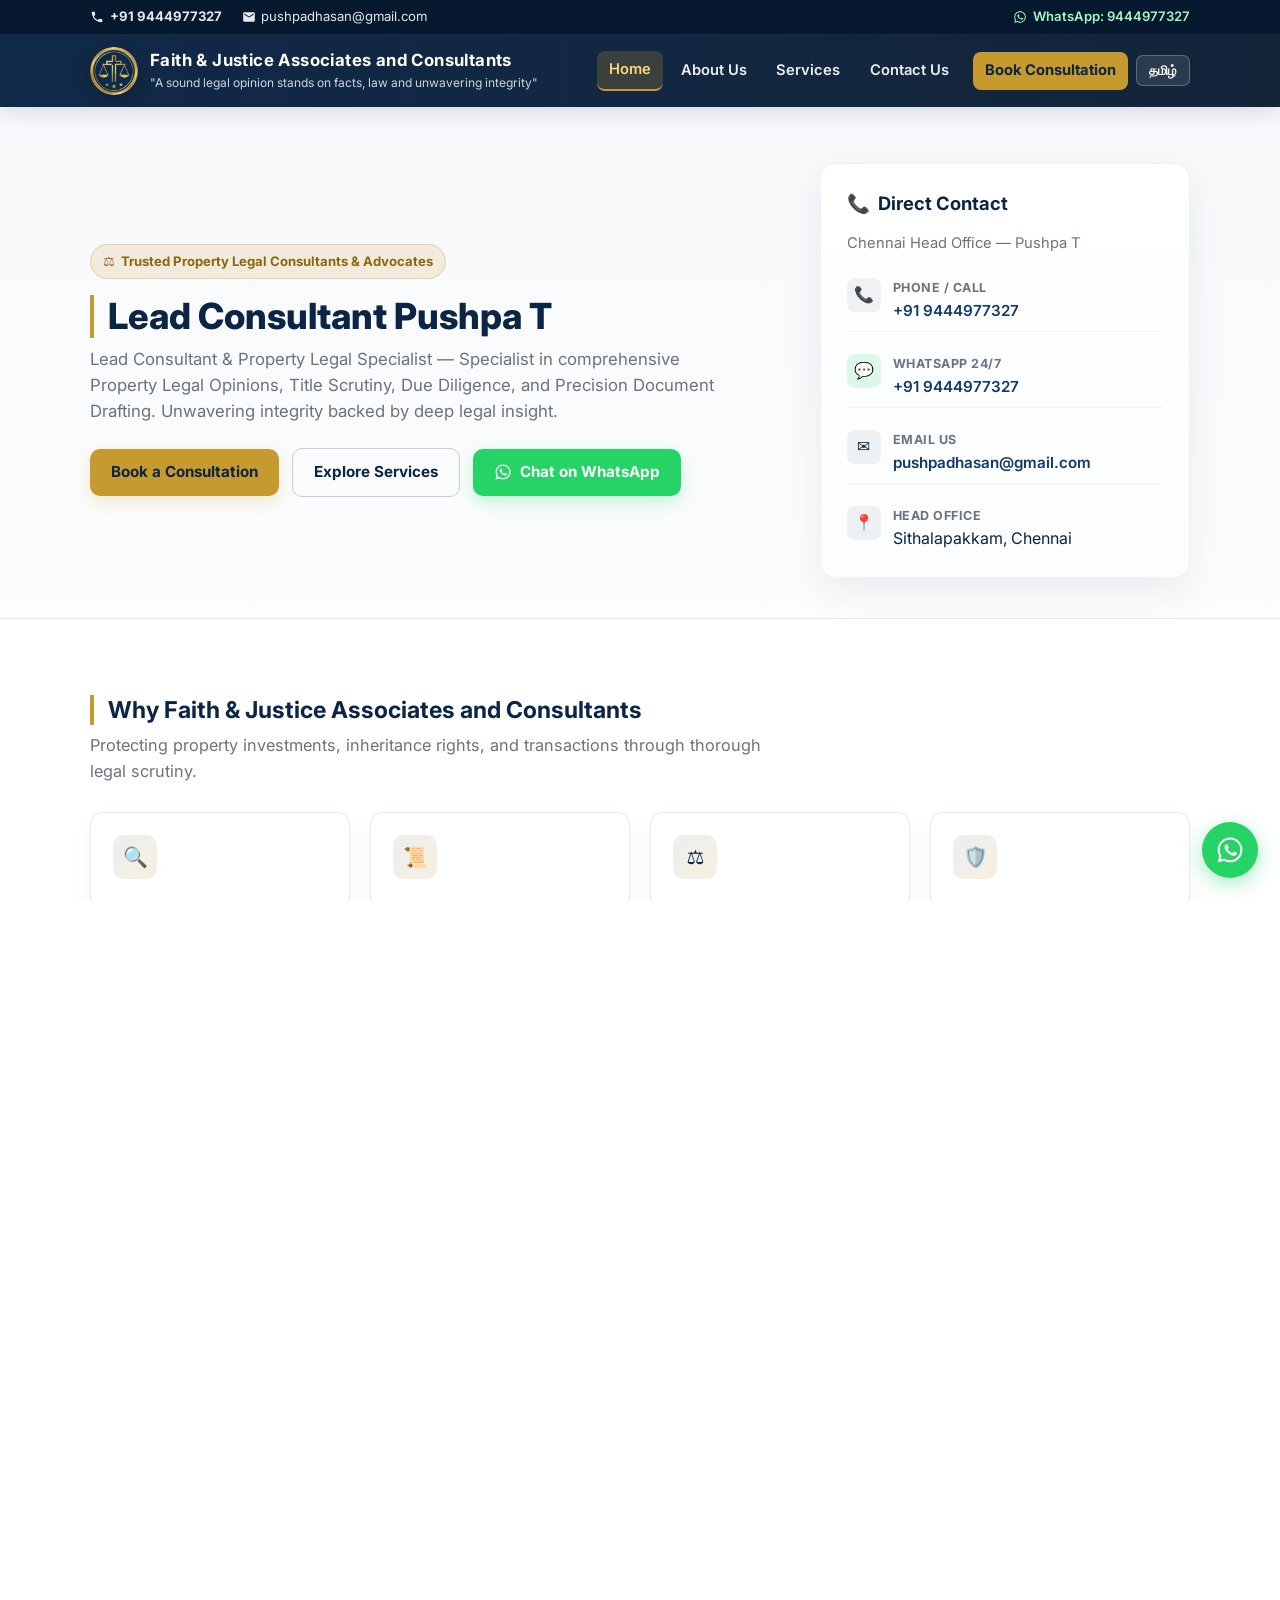
<file: index.html>
<!DOCTYPE html>
<html lang="en">
<head>
  <meta charset="utf-8" />
  <meta name="viewport" content="width=device-width, initial-scale=1, maximum-scale=5" />
  <title>Faith &amp; Justice Associates and Consultants | Property Legal Opinions &amp; Document Drafting</title>
  <meta name="description" content="Faith &amp; Justice Associates and Consultants — Specialized Property Legal Opinions, Title Scrutiny, Due Diligence, and Document Drafting. Lead Consultant: Pushpa T." />
  <meta name="theme-color" content="#0b2545" />
  <!-- Favicon: Round Logo in Browser Tab / Address Bar -->
  <link rel="icon" type="image/png" sizes="32x32" href="favicon-32x32.png" />
  <link rel="icon" type="image/png" sizes="64x64" href="favicon.png" />
  <link rel="apple-touch-icon" sizes="180x180" href="apple-touch-icon.png" />
  <link rel="shortcut icon" href="favicon.ico" />
  <link rel="stylesheet" href="style.css" />
</head>
<body>

  <!-- Top Utility Bar with Contact Info -->
  <aside class="top-bar">
    <div class="container">
      <div class="top-bar-left">
        <a href="tel:+919444977327" aria-label="Call Lead Consultant Pushpa T">
          <svg viewBox="0 0 24 24" width="14" height="14" fill="currentColor"><path d="M6.62 10.79c1.44 2.83 3.76 5.14 6.59 6.59l2.2-2.2c.27-.27.67-.36 1.02-.24 1.12.37 2.33.57 3.57.57.55 0 1 .45 1 1V20c0 .55-.45 1-1 1-9.39 0-17-7.61-17-17 0-.55.45-1 1-1h3.5c.55 0 1 .45 1 1 0 1.25.2 2.45.57 3.57.11.35.03.74-.25 1.02l-2.2 2.2z"/></svg>
          <span><strong>+91 9444977327</strong></span>
        </a>
        <a href="mailto:pushpadhasan@gmail.com" aria-label="Email Pushpa T">
          <svg viewBox="0 0 24 24" width="14" height="14" fill="currentColor"><path d="M20 4H4c-1.1 0-1.99.9-1.99 2L2 18c0 1.1.9 2 2 2h16c1.1 0 2-.9 2-2V6c0-1.1-.9-2-2-2zm0 4l-8 5-8-5V6l8 5 8-5v2z"/></svg>
          <span>pushpadhasan@gmail.com</span>
        </a>
      </div>
      <div class="top-bar-right">
        <a href="https://wa.me/919444977327?text=Hello%20Faith%20%26%20Justice%20Associates%20and%20Consultants%2C%20I%20would%20like%20to%20inquire%20about%20your%20legal%20services." target="_blank" rel="noopener noreferrer" class="whatsapp-top-link" aria-label="WhatsApp quick chat">
          <svg viewBox="0 0 24 24" width="14" height="14" fill="currentColor"><path d="M12.04 2C6.58 2 2.13 6.45 2.13 11.91c0 1.75.46 3.45 1.32 4.95L2.05 22l5.25-1.38c1.45.79 3.08 1.21 4.74 1.21 5.46 0 9.91-4.45 9.91-9.91 0-2.65-1.03-5.14-2.9-7.01C17.18 3.03 14.69 2 12.04 2M12.05 3.67c2.2 0 4.26.86 5.82 2.42 1.55 1.56 2.41 3.63 2.41 5.83 0 4.54-3.7 8.23-8.24 8.23-1.48 0-2.93-.39-4.19-1.15l-.3-.17-3.12.82.83-3.04-.2-.32c-.82-1.3-1.26-2.82-1.26-4.38.01-4.54 3.7-8.24 8.25-8.24M9.11 7.44c-.16 0-.43.06-.65.3-.22.23-.84.82-.84 2.02 0 1.2.88 2.36 1 2.52.13.16 1.73 2.63 4.18 3.69 2.04.88 2.46.71 2.9.67.44-.04 1.42-.58 1.63-1.16.2-.58.2-1.08.14-1.18-.06-.1-.22-.17-.46-.29-.24-.12-1.41-.7-1.63-.78-.21-.07-.37-.11-.53.13-.16.24-.63.78-.78.94-.14.17-.29.19-.53.07-.24-.12-1.02-.37-1.94-1.2-.72-.64-1.21-1.43-1.35-1.67-.14-.24-.02-.37.1-.49.11-.11.25-.29.37-.43.12-.14.16-.24.24-.4.08-.16.04-.3-.02-.42-.06-.12-.53-1.27-.73-1.74-.19-.46-.38-.4-.53-.41l-.57-.03Z"/></svg>
          <span>WhatsApp: 9444977327</span>
        </a>
      </div>
    </div>
  </aside>

  <!-- Header -->
  <header>
    <div class="container">
      <a href="index.html" class="brand" aria-label="Faith &amp; Justice Associates and Consultants Home">
        <img src="logo-round.png" alt="Faith &amp; Justice Associates and Consultants Logo" class="brand-logo-img" />
        <div class="brand-text">
          <h1>Faith &amp; Justice Associates and Consultants</h1>
          <p>"A sound legal opinion stands on facts, law and unwavering integrity"</p>
        </div>
      </a>

      <div class="nav-wrapper">
        <nav aria-label="Main navigation">
          <ul id="mainNav">
            <li><a href="index.html" class="active">Home</a></li>
            <li><a href="about.html">About Us</a></li>
            <li><a href="services.html">Services</a></li>
            <li><a href="contact.html">Contact Us</a></li>
            <li><a href="contact.html" class="nav-cta">Book Consultation</a></li>
          </ul>
        </nav>
        <button class="lang-btn" id="langToggle" aria-label="Switch Language">தமிழ்</button>
        <button class="mobile-toggle" id="navToggle" aria-expanded="false" aria-controls="mainNav">Menu ☰</button>
      </div>
    </div>
  </header>

  <main>
    <!-- Hero Section -->
    <section class="hero container" aria-labelledby="heroTitle">
      <div class="hero-left">
        <div class="badge">
          <span>⚖️</span>
          <span class="lang-en">Trusted Property Legal Consultants &amp; Advocates</span>
          <span class="lang-ta">நம்பகமான சொத்து சட்ட ஆலோசகர்கள் &amp; வழக்கறிஞர்கள்</span>
        </div>
        <h2 id="heroTitle">Lead Consultant Pushpa T</h2>
        <p class="hero-subtitle lang-en">
          Lead Consultant &amp; Property Legal Specialist — Specialist in comprehensive Property Legal Opinions, Title Scrutiny, Due Diligence, and Precision Document Drafting. Unwavering integrity backed by deep legal insight.
        </p>
        <p class="hero-subtitle lang-ta">
          முதன்மை ஆலோசகர் புஷ்பா T — சொத்து சட்ட ஆலோசனை, பத்திரம் தயார் செய்தல் மற்றும் ஆவண சரிபார்ப்பு ஆகியவற்றில் நீண்ட அனுபவம் மற்றும் வாடிக்கையாளர் நம்பிக்கை.
        </p>

        <div class="hero-actions">
          <a class="cta" href="contact.html">Book a Consultation</a>
          <a class="cta cta-secondary" href="services.html">Explore Services</a>
          <a class="cta cta-whatsapp" href="https://wa.me/919444977327?text=Hello%20Lead%20Consultant%20Pushpa%20T%2C%20I%20need%20a%20legal%20consultation%20regarding%20property." target="_blank" rel="noopener noreferrer">
            <svg viewBox="0 0 24 24" width="18" height="18" fill="currentColor"><path d="M12.04 2C6.58 2 2.13 6.45 2.13 11.91c0 1.75.46 3.45 1.32 4.95L2.05 22l5.25-1.38c1.45.79 3.08 1.21 4.74 1.21 5.46 0 9.91-4.45 9.91-9.91 0-2.65-1.03-5.14-2.9-7.01C17.18 3.03 14.69 2 12.04 2M12.05 3.67c2.2 0 4.26.86 5.82 2.42 1.55 1.56 2.41 3.63 2.41 5.83 0 4.54-3.7 8.23-8.24 8.23-1.48 0-2.93-.39-4.19-1.15l-.3-.17-3.12.82.83-3.04-.2-.32c-.82-1.3-1.26-2.82-1.26-4.38.01-4.54 3.7-8.24 8.25-8.24M9.11 7.44c-.16 0-.43.06-.65.3-.22.23-.84.82-.84 2.02 0 1.2.88 2.36 1 2.52.13.16 1.73 2.63 4.18 3.69 2.04.88 2.46.71 2.9.67.44-.04 1.42-.58 1.63-1.16.2-.58.2-1.08.14-1.18-.06-.1-.22-.17-.46-.29-.24-.12-1.41-.7-1.63-.78-.21-.07-.37-.11-.53.13-.16.24-.63.78-.78.94-.14.17-.29.19-.53.07-.24-.12-1.02-.37-1.94-1.2-.72-.64-1.21-1.43-1.35-1.67-.14-.24-.02-.37.1-.49.11-.11.25-.29.37-.43.12-.14.16-.24.24-.4.08-.16.04-.3-.02-.42-.06-.12-.53-1.27-.73-1.74-.19-.46-.38-.4-.53-.41l-.57-.03Z"/></svg>
            <span>Chat on WhatsApp</span>
          </a>
        </div>
      </div>

      <!-- Quick Contact Hero Card -->
      <aside class="hero-card" aria-label="Direct Contact Information">
        <h4>
          <span>📞</span>
          <span class="lang-en">Direct Contact</span>
          <span class="lang-ta">நேரடி தொடர்பு</span>
        </h4>
        <p class="lang-en">Chennai Head Office — Pushpa T</p>
        <p class="lang-ta">சென்னை தலைமை அலுவலகம் — புஷ்பா T</p>

        <div class="hero-contact-item">
          <div class="hero-contact-icon">📞</div>
          <div class="hero-contact-text">
            <strong>Phone / Call</strong>
            <a href="tel:+919444977327">+91 9444977327</a>
          </div>
        </div>

        <div class="hero-contact-item">
          <div class="hero-contact-icon" style="background:rgba(37,211,102,0.15); color:#128c7e;">💬</div>
          <div class="hero-contact-text">
            <strong>WhatsApp 24/7</strong>
            <a href="https://wa.me/919444977327?text=Hello%20Faith%20%26%20Justice%20Associates%2C%20I%20would%20like%20to%20consult%20regarding%20legal%20services." target="_blank" rel="noopener noreferrer">+91 9444977327</a>
          </div>
        </div>

        <div class="hero-contact-item">
          <div class="hero-contact-icon">✉️</div>
          <div class="hero-contact-text">
            <strong>Email Us</strong>
            <a href="mailto:pushpadhasan@gmail.com">pushpadhasan@gmail.com</a>
          </div>
        </div>

        <div class="hero-contact-item">
          <div class="hero-contact-icon">📍</div>
          <div class="hero-contact-text">
            <strong>Head Office</strong>
            <span>Sithalapakkam, Chennai</span>
          </div>
        </div>
      </aside>
    </section>

    <!-- Core Pillars / Why Choose Us -->
    <section style="background: #ffffff; border-top: 1px solid var(--border-light); border-bottom: 1px solid var(--border-light);">
      <div class="container">
        <h2>
          <span class="lang-en">Why Faith &amp; Justice Associates and Consultants</span>
          <span class="lang-ta">எங்களை ஏன் தேர்ந்தெடுக்க வேண்டும்</span>
        </h2>
        <p class="section-subtitle lang-en">
          Protecting property investments, inheritance rights, and transactions through thorough legal scrutiny.
        </p>
        <p class="section-subtitle lang-ta">
          முழுமையான சட்ட ஆலோசனைகள் மற்றும் நம்பகமான ஆவண தயாரிப்புடன் உங்கள் சொத்து உரிமைகளைப் பாதுகாப்போம்.
        </p>

        <div class="features-grid">
          <div class="feature-box">
            <div class="feature-icon">🔍</div>
            <h3 class="lang-en">Title Due Diligence</h3>
            <h3 class="lang-ta">ஆவண நுட்ப ஆய்வு</h3>
            <p class="lang-en">Meticulous 30+ year parent document tracing, Encumbrance Certificate verification, and patta scrutiny to prevent ownership disputes.</p>
            <p class="lang-ta">30 ஆண்டுகால வில்லங்கச் சான்றிதழ், பட்டா மற்றும் மூல ஆவணங்களை முழுமையாக ஆய்வு செய்தல்.</p>
          </div>

          <div class="feature-box">
            <div class="feature-icon">📜</div>
            <h3 class="lang-en">Precision Drafting</h3>
            <h3 class="lang-ta">துல்லியமான பத்திரம்</h3>
            <p class="lang-en">Expertly formulated Sale Deeds, Partition Deeds, Settlement Deeds, and Wills tailored to statutory compliance.</p>
            <p class="lang-ta">கிரய பத்திரம், பாகப்பிரிவினை, உயில் மற்றும் செட்டில்மென்ட் பத்திரங்கள் முறையாக தயாரித்தல்.</p>
          </div>

          <div class="feature-box">
            <div class="feature-icon">⚖️</div>
            <h3 class="lang-en">Actionable Opinions</h3>
            <h3 class="lang-ta">சட்ட ஆலோசனை</h3>
            <p class="lang-en">Clear, decisive, and objective legal opinions outlining genuine risks and clear recommendations before purchase or sale.</p>
            <p class="lang-ta">சொத்து வாங்குவதற்கும் விற்பதற்கும் முன் தெளிவான சட்ட வழிகாட்டல்கள்.</p>
          </div>

          <div class="feature-box">
            <div class="feature-icon">🛡️</div>
            <h3 class="lang-en">Unwavering Integrity</h3>
            <h3 class="lang-ta">உண்மையான அர்ப்பணிப்பு</h3>
            <p class="lang-en">Independent, unbiased legal counsel strictly adhering to statutory laws and the highest professional ethics.</p>
            <p class="lang-ta">நேர்மையான, நம்பகமான மற்றும் வாடிக்கையாளர் நலன் சார்ந்த சட்டச் சேவைகள்.</p>
          </div>
        </div>
      </div>
    </section>

    <!-- Services Overview Section -->
    <section class="container">
      <div style="display: flex; justify-content: space-between; align-items: flex-end; flex-wrap: wrap; gap: 1rem; margin-bottom: 1.5rem;">
        <div>
          <h2>
            <span class="lang-en">Core Legal Services</span>
            <span class="lang-ta">எங்கள் முக்கிய சேவைகள்</span>
          </h2>
          <p class="section-subtitle" style="margin-bottom: 0;">
            <span class="lang-en">Specialized legal opinion and drafting services for individuals, families, and businesses.</span>
            <span class="lang-ta">சொத்து பரிவர்த்தனை மற்றும் பத்திரம் தயாரிப்பதற்கான சட்ட சேவைகள்.</span>
          </p>
        </div>
        <a href="services.html" class="cta cta-secondary" style="font-size: 0.88rem; padding: 0.5rem 1rem;">View All Services →</a>
      </div>

      <div class="services-grid">
        <!-- Service Card 1 -->
        <div class="service-card">
          <div class="service-card-header">
            <div class="service-card-icon">📑</div>
            <div>
              <h3 class="lang-en">Property Legal Opinions</h3>
              <h3 class="lang-ta">சொத்து சட்ட ஆலோசனை</h3>
              <span style="font-size: 0.85rem; color: var(--gold-hover); font-weight: 600;">For Buying &amp; Selling Properties</span>
            </div>
          </div>
          <div class="service-list">
            <ul>
              <li><strong>Comprehensive Title Verification:</strong> Tracing title chain, ownership rights, and title flow over decades.</li>
              <li><strong>Encumbrance Certificate (EC) Audit:</strong> Identifying any prior mortgages, liens, attachments, or court orders.</li>
              <li><strong>Revenue &amp; Planning Approvals:</strong> Scrutiny of Patta, Chitta, Adangal, Town Survey Records, CMDA, DTCP, and RERA approvals.</li>
            </ul>
          </div>
          <div style="margin-top: 1.25rem;">
            <a href="services.html" style="color: var(--accent); font-weight: 700; text-decoration: none; font-size: 0.92rem;">Read More &rarr;</a>
          </div>
        </div>

        <!-- Service Card 2 -->
        <div class="service-card">
          <div class="service-card-header">
            <div class="service-card-icon">✍️</div>
            <div>
              <h3 class="lang-en">Deed &amp; Document Drafting</h3>
              <h3 class="lang-ta">பத்திரம் தயார்செய்தல்</h3>
              <span style="font-size: 0.85rem; color: var(--gold-hover); font-weight: 600;">Legally Binding &amp; Dispute-Free</span>
            </div>
          </div>
          <div class="service-list">
            <ul>
              <li><strong>Sale Deed (கிரய பத்திரம்):</strong> Absolute transfer of title with watertight indemnity and covenant clauses.</li>
              <li><strong>Partition &amp; Settlement Deeds:</strong> Equitable family property divisions and gift deed settlements.</li>
              <li><strong>Will &amp; Testament (உயில்):</strong> Clear testamentary dispositions ensuring seamless asset distribution without ambiguity.</li>
            </ul>
          </div>
          <div style="margin-top: 1.25rem;">
            <a href="services.html" style="color: var(--accent); font-weight: 700; text-decoration: none; font-size: 0.92rem;">Read More &rarr;</a>
          </div>
        </div>
      </div>
    </section>

    <!-- Leadership / Advocates Preview Section -->
    <section style="background: linear-gradient(180deg, #f8fafd, #ffffff); border-top: 1px solid var(--border-light);">
      <div class="container">
        <h2>
          <span class="lang-en">Meet Our Legal Team</span>
          <span class="lang-ta">எங்கள் சட்டக் குழு</span>
        </h2>
        <p class="section-subtitle">
          <span class="lang-en">Experienced legal consultants &amp; advocates delivering precise counsel from Chennai &amp; Nagercoil offices.</span>
          <span class="lang-ta">சென்னை மற்றும் நாகர்கோவில் அலுவலகங்களில் அர்ப்பணிப்புடன் செயல்படும் சட்டக் குழு.</span>
        </p>

        <div class="team">
          <!-- Member 1: Pushpa T -->
          <div class="member">
            <div class="member-avatar">
              <img src="placeholder-pushpa.svg" alt="Photo of Lead Consultant Pushpa T" onerror="this.src='placeholder-pushpa.jpg';" />
            </div>
            <h3>Pushpa T</h3>
            <p class="role">Lead Consultant</p>
            <p class="office">📍 Chennai Head Office</p>
            <p class="bio lang-en">Specialist in property legal opinions, sale/purchase reviews, and complex deed drafting with decades of legal rigor and consultative excellence.</p>
            <p class="bio lang-ta">சொத்து சட்ட ஆலோசனை, ஆவண தயாரிப்பு மற்றும் சட்ட ஆலோசனையில் சிறந்த அனுபவம் கொண்ட முதன்மை ஆலோசகர்.</p>
            <div style="margin-top: 1rem;">
              <a href="tel:+919444977327" style="color: var(--navy); font-size: 0.9rem; font-weight: 700; text-decoration: none;">📞 9444977327</a>
            </div>
          </div>

          <!-- Member 2: Adv. John Knox -->
          <div class="member">
            <div class="member-avatar">
              <img src="placeholder-john.svg" alt="Photo of Adv. John Knox" onerror="this.src='placeholder-john.jpg';" />
            </div>
            <h3>Adv. John Knox</h3>
            <p class="role">Associate Advocate</p>
            <p class="office">📍 Chennai &amp; Nagercoil Office</p>
            <p class="bio lang-en">Dedicated associate representing clients across property documentation, civil affairs, and local revenue legal matters across Chennai and Nagercoil offices.</p>
            <p class="bio lang-ta">சென்னை மற்றும் நாகர்கோவில் அலுவலகங்களில் சொத்து மற்றும் ஆவண விவகாரங்களில் வாடிக்கையாளர்களுக்கு சிறந்த உதவி.</p>
          </div>

          <!-- Member 3: Adv. Y. John Rose -->
          <div class="member">
            <div class="member-avatar">
              <img src="placeholder-rose.svg" alt="Photo of Adv. Y. John Rose" onerror="this.src='placeholder-rose.jpg';" />
            </div>
            <h3>Adv. Y. John Rose</h3>
            <p class="role">Associate Advocate</p>
            <p class="office">📍 Nagercoil Office</p>
            <p class="bio lang-en">Experienced associate managing title searches, documentation verification, and regional legal procedures.</p>
            <p class="bio lang-ta">சொத்து ஆவணங்கள் மற்றும் பட்டா தொடர்பான சட்ட ஆலோசனைகளை முறையாக வழங்குபவர்.</p>
          </div>
        </div>

        <div style="text-align: center; margin-top: 2rem;">
          <a href="about.html" class="cta cta-secondary">Learn More About Our Team &amp; Mission →</a>
        </div>
      </div>
    </section>

    <!-- Call to Action Banner -->
    <div class="container">
      <div class="cta-banner">
        <h2>
          <span class="lang-en">Need a Quick Legal Opinion on Your Property?</span>
          <span class="lang-ta">உங்கள் சொத்து ஆவணங்களை சரிபார்க்க வேண்டுமா?</span>
        </h2>
        <p class="lang-en">
          Connect directly with Lead Consultant Pushpa T via phone or WhatsApp for immediate consultation, title review, or drafting inquiries.
        </p>
        <p class="lang-ta">
          முதன்மை ஆலோசகர் புஷ்பா T அவர்களை உடனடி சட்ட ஆலோசனை மற்றும் ஆவண சரிபார்ப்புக்கு தொலைபேசி அல்லது வாட்ஸ்அப் மூலம் தொடர்பு கொள்ளவும்.
        </p>
        <div class="cta-banner-buttons">
          <a href="tel:+919444977327" class="cta" style="background: #ffffff; color: var(--navy);">
            📞 Call +91 9444977327
          </a>
          <a href="https://wa.me/919444977327?text=Hello%20Lead%20Consultant%20Pushpa%20T%2C%20I%20would%20like%20to%20consult%20regarding%20property%20legal%20opinions." target="_blank" rel="noopener noreferrer" class="cta cta-whatsapp">
            💬 WhatsApp 9444977327
          </a>
          <a href="contact.html" class="cta" style="background: var(--gold); color: var(--navy);">
            Send an Inquiry Form
          </a>
        </div>
      </div>
    </div>
  </main>

  <!-- Floating WhatsApp Widget -->
  <a href="https://wa.me/919444977327?text=Hello%20Faith%20%26%20Justice%20Associates%20and%20Consultants%2C%20I%20would%20like%20to%20inquire%20about%20your%20legal%20services." 
     class="whatsapp-float" 
     target="_blank" 
     rel="noopener noreferrer" 
     aria-label="Chat on WhatsApp with Lead Consultant Pushpa T">
    <svg viewBox="0 0 24 24" width="32" height="32" fill="currentColor">
      <path d="M12.04 2C6.58 2 2.13 6.45 2.13 11.91c0 1.75.46 3.45 1.32 4.95L2.05 22l5.25-1.38c1.45.79 3.08 1.21 4.74 1.21 5.46 0 9.91-4.45 9.91-9.91 0-2.65-1.03-5.14-2.9-7.01C17.18 3.03 14.69 2 12.04 2M12.05 3.67c2.2 0 4.26.86 5.82 2.42 1.55 1.56 2.41 3.63 2.41 5.83 0 4.54-3.7 8.23-8.24 8.23-1.48 0-2.93-.39-4.19-1.15l-.3-.17-3.12.82.83-3.04-.2-.32c-.82-1.3-1.26-2.82-1.26-4.38.01-4.54 3.7-8.24 8.25-8.24M9.11 7.44c-.16 0-.43.06-.65.3-.22.23-.84.82-.84 2.02 0 1.2.88 2.36 1 2.52.13.16 1.73 2.63 4.18 3.69 2.04.88 2.46.71 2.9.67.44-.04 1.42-.58 1.63-1.16.2-.58.2-1.08.14-1.18-.06-.1-.22-.17-.46-.29-.24-.12-1.41-.7-1.63-.78-.21-.07-.37-.11-.53.13-.16.24-.63.78-.78.94-.14.17-.29.19-.53.07-.24-.12-1.02-.37-1.94-1.2-.72-.64-1.21-1.43-1.35-1.67-.14-.24-.02-.37.1-.49.11-.11.25-.29.37-.43.12-.14.16-.24.24-.4.08-.16.04-.3-.02-.42-.06-.12-.53-1.27-.73-1.74-.19-.46-.38-.4-.53-.41l-.57-.03Z"/>
    </svg>
    <span class="tooltip">Chat on WhatsApp (9444977327)</span>
  </a>

  <!-- Footer -->
  <footer>
    <div class="container">
      <div class="footer-grid">
        <div class="footer-brand">
          <div style="display: flex; gap: 0.6rem; align-items: center; margin-bottom: 0.75rem;">
            <img src="logo-round.png" alt="Faith &amp; Justice Logo" style="width: 38px; height: 38px; border-radius: 50%; object-fit: contain; background: #ffffff;" />
            <h3 style="margin: 0; font-size: 1.05rem;">Faith &amp; Justice Associates and Consultants</h3>
          </div>
          <p>"A sound legal opinion stands on facts, law and unwavering integrity."</p>
          <p style="font-size: 0.85rem; color: rgba(255,255,255,0.5);">Lead Consultant: Pushpa T (Chennai Office)</p>
        </div>

        <div class="footer-col">
          <h4>Quick Links</h4>
          <ul>
            <li><a href="index.html">Home</a></li>
            <li><a href="about.html">About Us</a></li>
            <li><a href="services.html">Services</a></li>
            <li><a href="contact.html">Contact Us</a></li>
          </ul>
        </div>

        <div class="footer-col">
          <h4>Legal Services</h4>
          <ul>
            <li><a href="services.html">Property Legal Opinion</a></li>
            <li><a href="services.html">Title Search &amp; Scrutiny</a></li>
            <li><a href="services.html">Sale Deed Drafting</a></li>
            <li><a href="services.html">Partition &amp; Settlement Deeds</a></li>
            <li><a href="services.html">Will &amp; Testament</a></li>
          </ul>
        </div>

        <div class="footer-col">
          <h4>Get In Touch</h4>
          <div class="footer-contact-item">
            <span>📞</span>
            <div>
              <strong>Phone:</strong><br />
              <a href="tel:+919444977327">+91 9444977327</a>
            </div>
          </div>
          <div class="footer-contact-item">
            <span>✉️</span>
            <div>
              <strong>Email:</strong><br />
              <a href="mailto:pushpadhasan@gmail.com">pushpadhasan@gmail.com</a>
            </div>
          </div>
          <div class="footer-contact-item">
            <span>💬</span>
            <div>
              <strong>WhatsApp:</strong><br />
              <a href="https://wa.me/919444977327" target="_blank" rel="noopener noreferrer">+91 9444977327</a>
            </div>
          </div>
        </div>
      </div>

      <div class="footer-bottom">
        <p>&copy; <span class="current-year"></span> Faith &amp; Justice Associates and Consultants. All rights reserved.</p>
      </div>
    </div>
  </footer>

  <script src="script.js"></script>
</body>
</html>
</file>
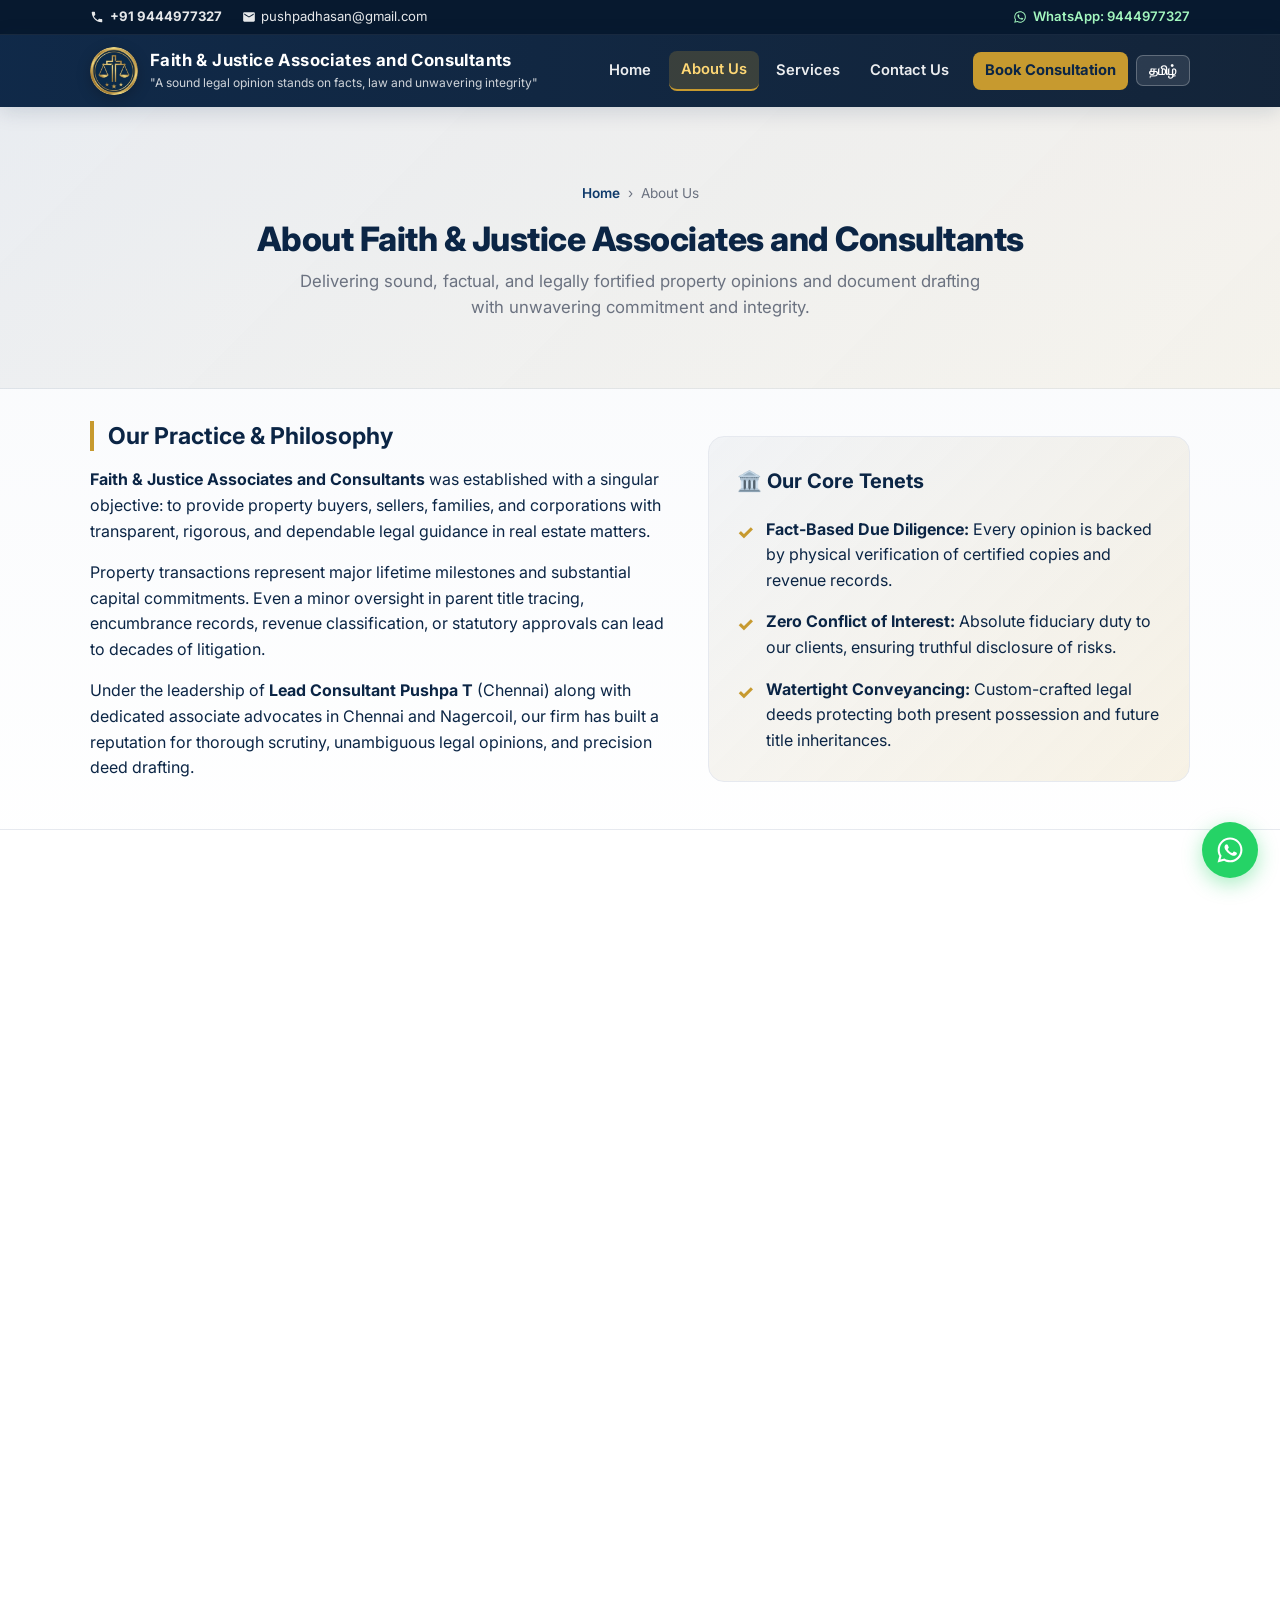
<file: about.html>
<!DOCTYPE html>
<html lang="en">
<head>
  <meta charset="utf-8" />
  <meta name="viewport" content="width=device-width, initial-scale=1, maximum-scale=5" />
  <title>About Us | Faith &amp; Justice Associates and Consultants</title>
  <meta name="description" content="Learn about Faith &amp; Justice Associates and Consultants, led by Lead Consultant Pushpa T with associates in Chennai and Nagercoil. Specialized in property law, title due diligence, and legal opinions." />
  <meta name="theme-color" content="#0b2545" />
  <!-- Favicon: Round Logo in Browser Tab / Address Bar -->
  <link rel="icon" type="image/png" sizes="32x32" href="favicon-32x32.png" />
  <link rel="icon" type="image/png" sizes="64x64" href="favicon.png" />
  <link rel="apple-touch-icon" sizes="180x180" href="apple-touch-icon.png" />
  <link rel="shortcut icon" href="favicon.ico" />
  <link rel="stylesheet" href="style.css" />
</head>
<body>

  <!-- Top Utility Bar with Contact Info -->
  <aside class="top-bar">
    <div class="container">
      <div class="top-bar-left">
        <a href="tel:+919444977327" aria-label="Call Lead Consultant Pushpa T">
          <svg viewBox="0 0 24 24" width="14" height="14" fill="currentColor"><path d="M6.62 10.79c1.44 2.83 3.76 5.14 6.59 6.59l2.2-2.2c.27-.27.67-.36 1.02-.24 1.12.37 2.33.57 3.57.57.55 0 1 .45 1 1V20c0 .55-.45 1-1 1-9.39 0-17-7.61-17-17 0-.55.45-1 1-1h3.5c.55 0 1 .45 1 1 0 1.25.2 2.45.57 3.57.11.35.03.74-.25 1.02l-2.2 2.2z"/></svg>
          <span><strong>+91 9444977327</strong></span>
        </a>
        <a href="mailto:pushpadhasan@gmail.com" aria-label="Email Pushpa T">
          <svg viewBox="0 0 24 24" width="14" height="14" fill="currentColor"><path d="M20 4H4c-1.1 0-1.99.9-1.99 2L2 18c0 1.1.9 2 2 2h16c1.1 0 2-.9 2-2V6c0-1.1-.9-2-2-2zm0 4l-8 5-8-5V6l8 5 8-5v2z"/></svg>
          <span>pushpadhasan@gmail.com</span>
        </a>
      </div>
      <div class="top-bar-right">
        <a href="https://wa.me/919444977327?text=Hello%20Faith%20%26%20Justice%20Associates%20and%20Consultants%2C%20I%20would%20like%20to%20inquire%20about%20your%20legal%20services." target="_blank" rel="noopener noreferrer" class="whatsapp-top-link" aria-label="WhatsApp quick chat">
          <svg viewBox="0 0 24 24" width="14" height="14" fill="currentColor"><path d="M12.04 2C6.58 2 2.13 6.45 2.13 11.91c0 1.75.46 3.45 1.32 4.95L2.05 22l5.25-1.38c1.45.79 3.08 1.21 4.74 1.21 5.46 0 9.91-4.45 9.91-9.91 0-2.65-1.03-5.14-2.9-7.01C17.18 3.03 14.69 2 12.04 2M12.05 3.67c2.2 0 4.26.86 5.82 2.42 1.55 1.56 2.41 3.63 2.41 5.83 0 4.54-3.7 8.23-8.24 8.23-1.48 0-2.93-.39-4.19-1.15l-.3-.17-3.12.82.83-3.04-.2-.32c-.82-1.3-1.26-2.82-1.26-4.38.01-4.54 3.7-8.24 8.25-8.24M9.11 7.44c-.16 0-.43.06-.65.3-.22.23-.84.82-.84 2.02 0 1.2.88 2.36 1 2.52.13.16 1.73 2.63 4.18 3.69 2.04.88 2.46.71 2.9.67.44-.04 1.42-.58 1.63-1.16.2-.58.2-1.08.14-1.18-.06-.1-.22-.17-.46-.29-.24-.12-1.41-.7-1.63-.78-.21-.07-.37-.11-.53.13-.16.24-.63.78-.78.94-.14.17-.29.19-.53.07-.24-.12-1.02-.37-1.94-1.2-.72-.64-1.21-1.43-1.35-1.67-.14-.24-.02-.37.1-.49.11-.11.25-.29.37-.43.12-.14.16-.24.24-.4.08-.16.04-.3-.02-.42-.06-.12-.53-1.27-.73-1.74-.19-.46-.38-.4-.53-.41l-.57-.03Z"/></svg>
          <span>WhatsApp: 9444977327</span>
        </a>
      </div>
    </div>
  </aside>

  <!-- Header -->
  <header>
    <div class="container">
      <a href="index.html" class="brand" aria-label="Faith &amp; Justice Associates and Consultants Home">
        <img src="logo-round.png" alt="Faith &amp; Justice Associates and Consultants Logo" class="brand-logo-img" />
        <div class="brand-text">
          <h1>Faith &amp; Justice Associates and Consultants</h1>
          <p>"A sound legal opinion stands on facts, law and unwavering integrity"</p>
        </div>
      </a>

      <div class="nav-wrapper">
        <nav aria-label="Main navigation">
          <ul id="mainNav">
            <li><a href="index.html">Home</a></li>
            <li><a href="about.html" class="active">About Us</a></li>
            <li><a href="services.html">Services</a></li>
            <li><a href="contact.html">Contact Us</a></li>
            <li><a href="contact.html" class="nav-cta">Book Consultation</a></li>
          </ul>
        </nav>
        <button class="lang-btn" id="langToggle" aria-label="Switch Language">தமிழ்</button>
        <button class="mobile-toggle" id="navToggle" aria-expanded="false" aria-controls="mainNav">Menu ☰</button>
      </div>
    </div>
  </header>

  <main>
    <!-- Page Hero Banner -->
    <section class="page-hero">
      <div class="container">
        <div class="breadcrumb">
          <a href="index.html">Home</a> &rsaquo; <span>About Us</span>
        </div>
        <h1>
          <span class="lang-en">About Faith &amp; Justice Associates and Consultants</span>
          <span class="lang-ta">எங்களைப் பற்றி — ஃபெய்த் &amp; ஜஸ்டிஸ் அசோசியேட்ஸ்</span>
        </h1>
        <p class="lang-en">
          Delivering sound, factual, and legally fortified property opinions and document drafting with unwavering commitment and integrity.
        </p>
        <p class="lang-ta">
          சட்டம், உண்மை மற்றும் நேர்மையின் அடிப்படையில் சொத்து சட்ட ஆலோசனைகள் மற்றும் ஆவண தயாரிப்புகளை வழங்கும் சட்ட நிறுவனம்.
        </p>
      </div>
    </section>

    <!-- Firm Profile & Mission -->
    <section class="container">
      <div style="display: grid; grid-template-columns: 1.2fr 1fr; gap: 2.5rem; align-items: center;" class="contact-form-wrapper">
        <div>
          <h2>
            <span class="lang-en">Our Practice &amp; Philosophy</span>
            <span class="lang-ta">எங்கள் நோக்கம் &amp; நெறிமுறைகள்</span>
          </h2>
          <div class="lang-en">
            <p>
              <strong>Faith &amp; Justice Associates and Consultants</strong> was established with a singular objective: to provide property buyers, sellers, families, and corporations with transparent, rigorous, and dependable legal guidance in real estate matters.
            </p>
            <p>
              Property transactions represent major lifetime milestones and substantial capital commitments. Even a minor oversight in parent title tracing, encumbrance records, revenue classification, or statutory approvals can lead to decades of litigation.
            </p>
            <p>
              Under the leadership of <strong>Lead Consultant Pushpa T</strong> (Chennai) along with dedicated associate advocates in Chennai and Nagercoil, our firm has built a reputation for thorough scrutiny, unambiguous legal opinions, and precision deed drafting.
            </p>
          </div>
          <div class="lang-ta">
            <p>
              <strong>ஃபெய்த் &amp; ஜஸ்டிஸ் அசோசியேட்ஸ் அண்ட் கன்சல்டன்ட்ஸ்</strong> சொத்து பரிவர்த்தனைகளில் பொதுமக்கள் மற்றும் நிறுவனங்களுக்கு வெளிப்படையான, முறையான மற்றும் நம்பகமான சட்ட வழிகாட்டலை வழங்குவதற்காக செயல்பட்டு வருகிறது.
            </p>
            <p>
              சொத்து வாங்குதல் மற்றும் விற்பனை செய்தலில் மூல ஆவணங்கள், வில்லங்கம், பட்டா மற்றும் அரசு அனுமதிகளை தீவிரமாக ஆய்வு செய்து, எதிர்காலத்தில் எந்தவித சட்ட சிக்கல்களும் ஏற்படாதவாறு ஆலோசனைகள் வழங்குகிறோம்.
            </p>
            <p>
              சென்னையில் <strong>முதன்மை ஆலோசகர் புஷ்பா T (Lead Consultant Pushpa T)</strong> தலைமையில் சென்னை மற்றும் நாகர்கோவில் அலுவலக வழக்கறிஞர்களுடன் இணைந்து வாடிக்கையாளர்களுக்கு சிறந்த முறையில் சேவை செய்கிறோம்.
            </p>
          </div>
        </div>

        <div style="background: linear-gradient(135deg, rgba(11,37,69,0.04), rgba(199,154,47,0.12)); border: 1px solid var(--border-light); border-radius: 16px; padding: 1.75rem;">
          <h3 style="margin-top: 0; color: var(--navy); font-size: 1.25rem;">
            <span>🏛️</span> Our Core Tenets
          </h3>
          <ul style="list-style: none; padding: 0; margin: 0; display: flex; flex-direction: column; gap: 1rem;">
            <li style="display: flex; gap: 0.75rem; align-items: flex-start;">
              <span style="color: var(--gold); font-weight: 800; font-size: 1.2rem;">✓</span>
              <div>
                <strong>Fact-Based Due Diligence:</strong> Every opinion is backed by physical verification of certified copies and revenue records.
              </div>
            </li>
            <li style="display: flex; gap: 0.75rem; align-items: flex-start;">
              <span style="color: var(--gold); font-weight: 800; font-size: 1.2rem;">✓</span>
              <div>
                <strong>Zero Conflict of Interest:</strong> Absolute fiduciary duty to our clients, ensuring truthful disclosure of risks.
              </div>
            </li>
            <li style="display: flex; gap: 0.75rem; align-items: flex-start;">
              <span style="color: var(--gold); font-weight: 800; font-size: 1.2rem;">✓</span>
              <div>
                <strong>Watertight Conveyancing:</strong> Custom-crafted legal deeds protecting both present possession and future title inheritances.
              </div>
            </li>
          </ul>
        </div>
      </div>
    </section>

    <!-- Detailed Team Section -->
    <section style="background: #ffffff; border-top: 1px solid var(--border-light); border-bottom: 1px solid var(--border-light);">
      <div class="container">
        <h2>
          <span class="lang-en">Our Leadership &amp; Legal Advocates</span>
          <span class="lang-ta">எங்கள் தலைமை மற்றும் வழக்கறிஞர்கள்</span>
        </h2>
        <p class="section-subtitle">
          <span class="lang-en">Combining decades of courtroom insight, property law specialization, and local regulatory experience.</span>
          <span class="lang-ta">நீண்டகால அனுபவம் மற்றும் சட்ட நுணுக்கங்களுடன் செயல்படும் வழக்கறிஞர் குழு.</span>
        </p>

        <div class="team">
          <!-- Member 1: Lead Consultant Pushpa T -->
          <div class="member">
            <div class="member-avatar">
              <img src="placeholder-pushpa.svg" alt="Photo of Lead Consultant Pushpa T" onerror="this.src='placeholder-pushpa.jpg';" />
            </div>
            <h3>Pushpa T</h3>
            <p class="role">Lead Consultant</p>
            <p class="office">📍 Chennai Head Office</p>
            <p class="bio lang-en">
              Lead Consultant at Faith &amp; Justice Associates and Consultants. Highly respected specialist in title search, property due diligence, risk advisory for residential and commercial purchases, and drafting complex legal conveyances.
            </p>
            <p class="bio lang-ta">
              முதன்மையான சட்ட ஆலோசகர். நிலம், வீடு மற்றும் வணிக வளாக சொத்துக்களின் ஆவண ஆய்வு, சட்ட ஆலோசனை மற்றும் பத்திர தயாரிப்பில் நிபுணர்.
            </p>
            <div style="margin-top: 1.25rem; padding-top: 1rem; border-top: 1px solid #f0f3f8; display: flex; flex-direction: column; gap: 0.35rem; font-size: 0.88rem;">
              <div><strong>Phone:</strong> <a href="tel:+919444977327" style="color: var(--accent); text-decoration: none; font-weight: 700;">+91 9444977327</a></div>
              <div><strong>Email:</strong> <a href="mailto:pushpadhasan@gmail.com" style="color: var(--accent); text-decoration: none;">pushpadhasan@gmail.com</a></div>
              <div><strong>WhatsApp:</strong> <a href="https://wa.me/919444977327" target="_blank" rel="noopener noreferrer" style="color: #128c7e; text-decoration: none; font-weight: 600;">+91 9444977327</a></div>
            </div>
          </div>

          <!-- Member 2: Adv. John Knox -->
          <div class="member">
            <div class="member-avatar">
              <img src="placeholder-john.svg" alt="Photo of Adv. John Knox" onerror="this.src='placeholder-john.jpg';" />
            </div>
            <h3>Adv. John Knox</h3>
            <p class="role">Associate Advocate</p>
            <p class="office">📍 Chennai &amp; Nagercoil Office</p>
            <p class="bio lang-en">
              Associate Advocate managing civil document drafting, mutation of revenue records, sub-registrar interactions, and property verification across both Chennai and Nagercoil offices.
            </p>
            <p class="bio lang-ta">
              சென்னை மற்றும் நாகர்கோவில் அலுவலகங்களில் சிவில் ஆவணங்கள், பட்டா மாறுதல் மற்றும் சார் பதிவாளர் அலுவலக ஆவண சரிபார்ப்புகளில் வாடிக்கையாளர்களுக்கு வழிகாட்டுபவர்.
            </p>
            <div style="margin-top: 1.25rem; padding-top: 1rem; border-top: 1px solid #f0f3f8; font-size: 0.88rem; color: var(--muted);">
              <span>Chennai &amp; Nagercoil Office Documentation Specialist</span>
            </div>
          </div>

          <!-- Member 3: Adv. Y. John Rose -->
          <div class="member">
            <div class="member-avatar">
              <img src="placeholder-rose.svg" alt="Photo of Adv. Y. John Rose" onerror="this.src='placeholder-rose.jpg';" />
            </div>
            <h3>Adv. Y. John Rose</h3>
            <p class="role">Associate Advocate</p>
            <p class="office">📍 Nagercoil Office</p>
            <p class="bio lang-en">
              Associate Advocate specializing in civil titles, family partition agreements, succession matters, testamentary documents, and client advisory on property ownership rights.
            </p>
            <p class="bio lang-ta">
              குடும்ப சொத்து பிரிவினை, பாகப்பிரிவினை பத்திரம், உயில் ஆவணங்கள் மற்றும் சொத்து உரிமை தொடர்பான சட்ட விவகாரங்களில் தேர்ச்சி பெற்றவர்.
            </p>
            <div style="margin-top: 1.25rem; padding-top: 1rem; border-top: 1px solid #f0f3f8; font-size: 0.88rem; color: var(--muted);">
              <span>Property &amp; Title Verification Specialist</span>
            </div>
          </div>
        </div>
      </div>
    </section>

    <!-- Office Locations -->
    <section class="container">
      <h2>
        <span class="lang-en">Our Office Locations</span>
        <span class="lang-ta">எங்கள் அலுவலக முகவரிகள்</span>
      </h2>
      <p class="section-subtitle">
        <span class="lang-en">Visit our offices for document submission or consultation by appointment.</span>
        <span class="lang-ta">ஆவணங்களை சமர்ப்பிக்க அல்லது நேரடி ஆலோசனை பெற எங்களை தொடர்பு கொள்ளவும்.</span>
      </p>

      <div class="locations">
        <!-- Chennai Office -->
        <div class="location">
          <h3>
            <span>🏢</span> Chennai Head Office
          </h3>
          <p>
            <strong>Lead Consultant Pushpa T &amp; Adv. John Knox</strong><br />
            No.2/510D, Plot No.2, Valluvar Nagar, 1st Cross Street,<br />
            Sithalapakkam, Chennai, Tamil Nadu.<br />
            <strong>Phone:</strong> <a href="tel:+919444977327" style="color: var(--accent); font-weight: 700;">+91 9444977327</a><br />
            <strong>Email:</strong> <a href="mailto:pushpadhasan@gmail.com" style="color: var(--accent);">pushpadhasan@gmail.com</a>
          </p>
        </div>

        <!-- Nagercoil Office -->
        <div class="location">
          <h3>
            <span>🏛️</span> Nagercoil Office
          </h3>
          <p>
            <strong>Adv. John Knox &amp; Adv. Y. John Rose</strong><br />
            No.59, Ground Floor, New Assisi Complex,<br />
            East Court Road, Nagercoil - 629 001,<br />
            Kanyakumari District, Tamil Nadu.<br />
            <strong>Contact:</strong> Via Chennai Central Office / WhatsApp
          </p>
        </div>
      </div>

      <!-- Quick Action Bar -->
      <div style="text-align: center; margin-top: 1.5rem;">
        <a href="contact.html" class="cta">Schedule an Appointment</a>
        <a href="https://wa.me/919444977327?text=Hello%20Lead%20Consultant%20Pushpa%20T%2C%20I%20would%20like%20to%20schedule%20a%20legal%20consultation." target="_blank" rel="noopener noreferrer" class="cta cta-whatsapp" style="margin-left: 0.75rem;">
          Connect on WhatsApp
        </a>
      </div>
    </section>
  </main>

  <!-- Floating WhatsApp Widget -->
  <a href="https://wa.me/919444977327?text=Hello%20Faith%20%26%20Justice%20Associates%20and%20Consultants%2C%20I%20would%20like%20to%20inquire%20about%20your%20legal%20services." 
     class="whatsapp-float" 
     target="_blank" 
     rel="noopener noreferrer" 
     aria-label="Chat on WhatsApp with Lead Consultant Pushpa T">
    <svg viewBox="0 0 24 24" width="32" height="32" fill="currentColor">
      <path d="M12.04 2C6.58 2 2.13 6.45 2.13 11.91c0 1.75.46 3.45 1.32 4.95L2.05 22l5.25-1.38c1.45.79 3.08 1.21 4.74 1.21 5.46 0 9.91-4.45 9.91-9.91 0-2.65-1.03-5.14-2.9-7.01C17.18 3.03 14.69 2 12.04 2M12.05 3.67c2.2 0 4.26.86 5.82 2.42 1.55 1.56 2.41 3.63 2.41 5.83 0 4.54-3.7 8.23-8.24 8.23-1.48 0-2.93-.39-4.19-1.15l-.3-.17-3.12.82.83-3.04-.2-.32c-.82-1.3-1.26-2.82-1.26-4.38.01-4.54 3.7-8.24 8.25-8.24M9.11 7.44c-.16 0-.43.06-.65.3-.22.23-.84.82-.84 2.02 0 1.2.88 2.36 1 2.52.13.16 1.73 2.63 4.18 3.69 2.04.88 2.46.71 2.9.67.44-.04 1.42-.58 1.63-1.16.2-.58.2-1.08.14-1.18-.06-.1-.22-.17-.46-.29-.24-.12-1.41-.7-1.63-.78-.21-.07-.37-.11-.53.13-.16.24-.63.78-.78.94-.14.17-.29.19-.53.07-.24-.12-1.02-.37-1.94-1.2-.72-.64-1.21-1.43-1.35-1.67-.14-.24-.02-.37.1-.49.11-.11.25-.29.37-.43.12-.14.16-.24.24-.4.08-.16.04-.3-.02-.42-.06-.12-.53-1.27-.73-1.74-.19-.46-.38-.4-.53-.41l-.57-.03Z"/>
    </svg>
    <span class="tooltip">Chat on WhatsApp (9444977327)</span>
  </a>

  <!-- Footer -->
  <footer>
    <div class="container">
      <div class="footer-grid">
        <div class="footer-brand">
          <div style="display: flex; gap: 0.6rem; align-items: center; margin-bottom: 0.75rem;">
            <img src="logo-round.png" alt="Faith &amp; Justice Logo" style="width: 38px; height: 38px; border-radius: 50%; object-fit: contain; background: #ffffff;" />
            <h3 style="margin: 0; font-size: 1.05rem;">Faith &amp; Justice Associates and Consultants</h3>
          </div>
          <p>"A sound legal opinion stands on facts, law and unwavering integrity."</p>
          <p style="font-size: 0.85rem; color: rgba(255,255,255,0.5);">Lead Consultant: Pushpa T (Chennai Office)</p>
        </div>

        <div class="footer-col">
          <h4>Navigation</h4>
          <ul>
            <li><a href="index.html">Home</a></li>
            <li><a href="about.html">About Us</a></li>
            <li><a href="services.html">Services</a></li>
            <li><a href="contact.html">Contact Us</a></li>
          </ul>
        </div>

        <div class="footer-col">
          <h4>Services</h4>
          <ul>
            <li><a href="services.html">Legal Opinion for Purchase</a></li>
            <li><a href="services.html">Legal Opinion for Selling</a></li>
            <li><a href="services.html">Drafting Sale Deed</a></li>
            <li><a href="services.html">Drafting Settlement Deed</a></li>
            <li><a href="services.html">Will &amp; Gift Deeds</a></li>
          </ul>
        </div>

        <div class="footer-col">
          <h4>Direct Contact</h4>
          <div class="footer-contact-item">
            <span>📞</span>
            <div>
              <strong>Phone:</strong><br />
              <a href="tel:+919444977327">+91 9444977327</a>
            </div>
          </div>
          <div class="footer-contact-item">
            <span>✉️</span>
            <div>
              <strong>Email:</strong><br />
              <a href="mailto:pushpadhasan@gmail.com">pushpadhasan@gmail.com</a>
            </div>
          </div>
          <div class="footer-contact-item">
            <span>💬</span>
            <div>
              <strong>WhatsApp:</strong><br />
              <a href="https://wa.me/919444977327" target="_blank" rel="noopener noreferrer">+91 9444977327</a>
            </div>
          </div>
        </div>
      </div>

      <div class="footer-bottom">
        <p>&copy; <span class="current-year"></span> Faith &amp; Justice Associates and Consultants. All rights reserved.</p>
      </div>
    </div>
  </footer>

  <script src="script.js"></script>
</body>
</html>
</file>
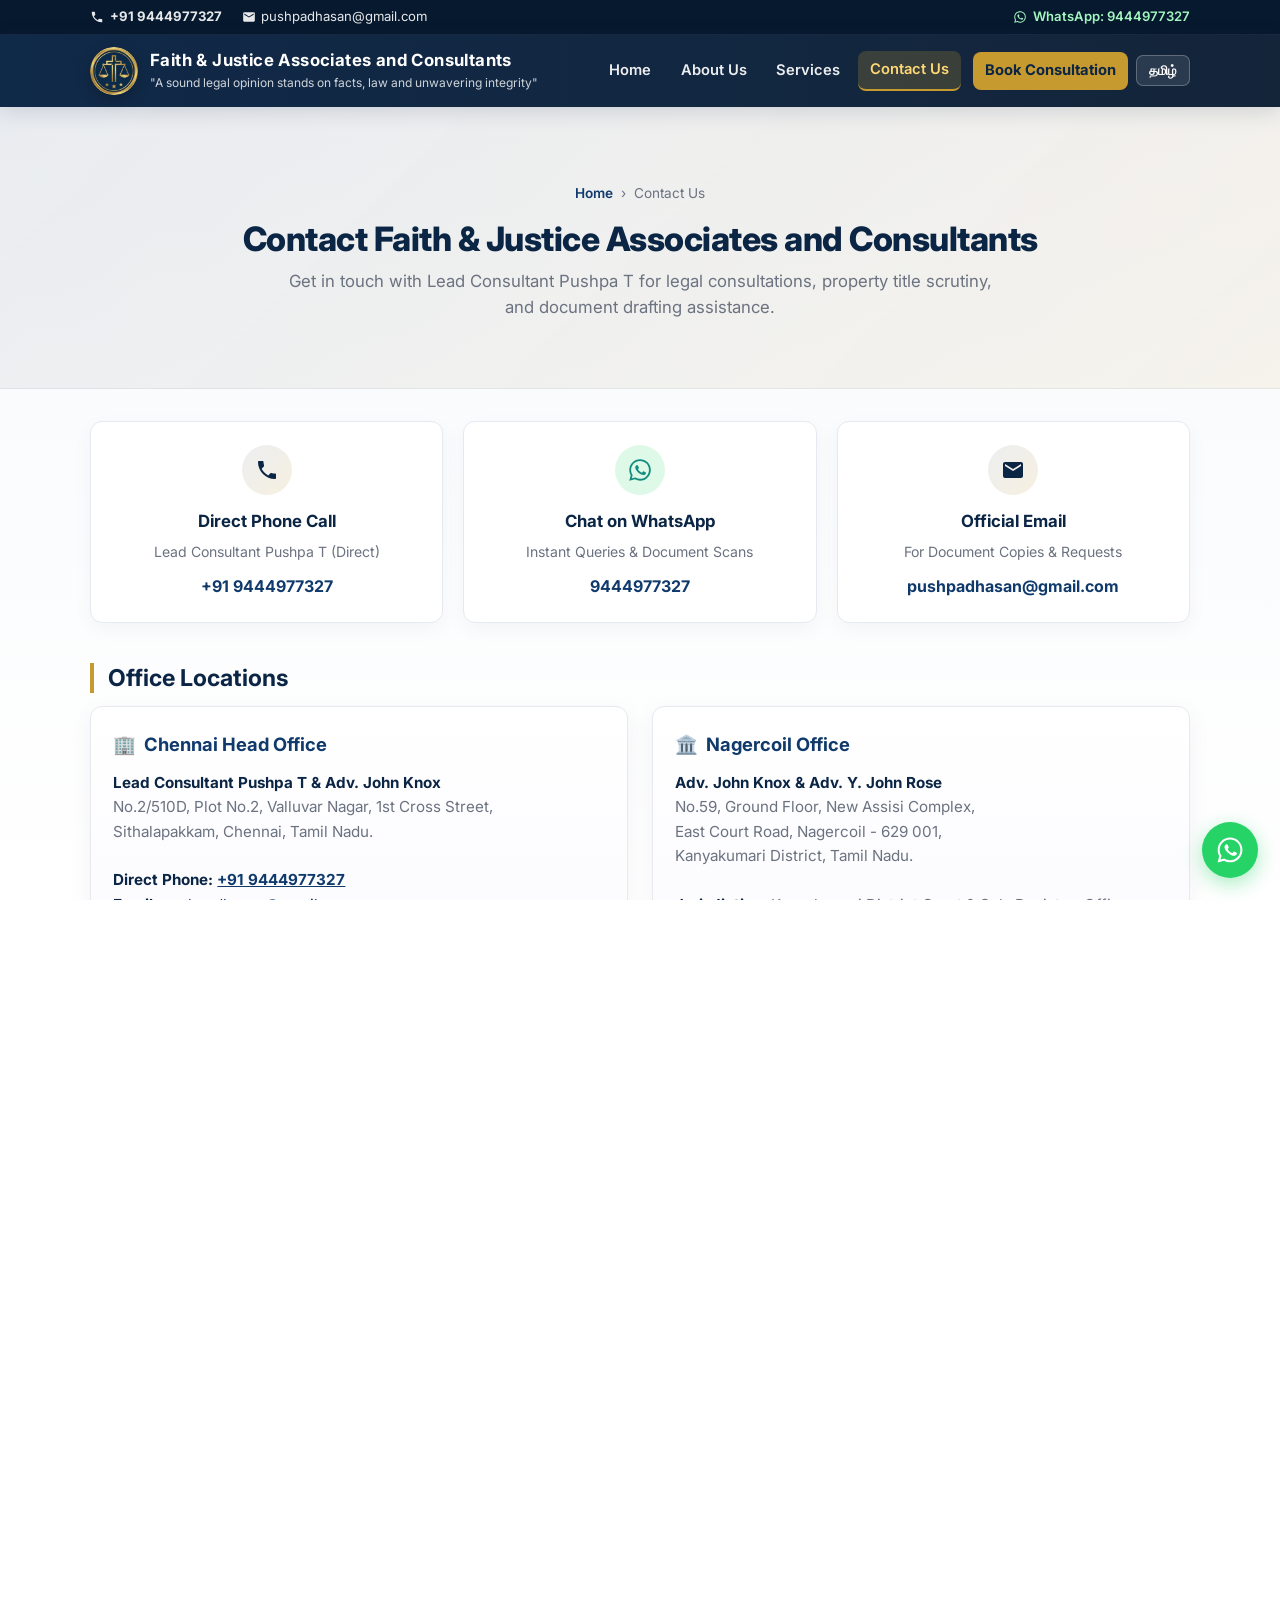
<file: contact.html>
<!DOCTYPE html>
<html lang="en">
<head>
  <meta charset="utf-8" />
  <meta name="viewport" content="width=device-width, initial-scale=1, maximum-scale=5" />
  <title>Contact Us | Faith &amp; Justice Associates and Consultants</title>
  <meta name="description" content="Contact Faith &amp; Justice Associates and Consultants. Phone: +91 9444977327, Email: pushpadhasan@gmail.com. Offices in Sithalapakkam, Chennai &amp; Nagercoil. Lead Consultant: Pushpa T." />
  <meta name="theme-color" content="#0b2545" />
  <!-- Favicon: Round Logo in Browser Tab / Address Bar -->
  <link rel="icon" type="image/png" sizes="32x32" href="favicon-32x32.png" />
  <link rel="icon" type="image/png" sizes="64x64" href="favicon.png" />
  <link rel="apple-touch-icon" sizes="180x180" href="apple-touch-icon.png" />
  <link rel="shortcut icon" href="favicon.ico" />
  <link rel="stylesheet" href="style.css" />
</head>
<body>

  <!-- Top Utility Bar with Contact Info -->
  <aside class="top-bar">
    <div class="container">
      <div class="top-bar-left">
        <a href="tel:+919444977327" aria-label="Call Lead Consultant Pushpa T">
          <svg viewBox="0 0 24 24" width="14" height="14" fill="currentColor"><path d="M6.62 10.79c1.44 2.83 3.76 5.14 6.59 6.59l2.2-2.2c.27-.27.67-.36 1.02-.24 1.12.37 2.33.57 3.57.57.55 0 1 .45 1 1V20c0 .55-.45 1-1 1-9.39 0-17-7.61-17-17 0-.55.45-1 1-1h3.5c.55 0 1 .45 1 1 0 1.25.2 2.45.57 3.57.11.35.03.74-.25 1.02l-2.2 2.2z"/></svg>
          <span><strong>+91 9444977327</strong></span>
        </a>
        <a href="mailto:pushpadhasan@gmail.com" aria-label="Email Pushpa T">
          <svg viewBox="0 0 24 24" width="14" height="14" fill="currentColor"><path d="M20 4H4c-1.1 0-1.99.9-1.99 2L2 18c0 1.1.9 2 2 2h16c1.1 0 2-.9 2-2V6c0-1.1-.9-2-2-2zm0 4l-8 5-8-5V6l8 5 8-5v2z"/></svg>
          <span>pushpadhasan@gmail.com</span>
        </a>
      </div>
      <div class="top-bar-right">
        <a href="https://wa.me/919444977327?text=Hello%20Faith%20%26%20Justice%20Associates%20and%20Consultants%2C%20I%20would%20like%20to%20inquire%20about%20your%20legal%20services." target="_blank" rel="noopener noreferrer" class="whatsapp-top-link" aria-label="WhatsApp quick chat">
          <svg viewBox="0 0 24 24" width="14" height="14" fill="currentColor"><path d="M12.04 2C6.58 2 2.13 6.45 2.13 11.91c0 1.75.46 3.45 1.32 4.95L2.05 22l5.25-1.38c1.45.79 3.08 1.21 4.74 1.21 5.46 0 9.91-4.45 9.91-9.91 0-2.65-1.03-5.14-2.9-7.01C17.18 3.03 14.69 2 12.04 2M12.05 3.67c2.2 0 4.26.86 5.82 2.42 1.55 1.56 2.41 3.63 2.41 5.83 0 4.54-3.7 8.23-8.24 8.23-1.48 0-2.93-.39-4.19-1.15l-.3-.17-3.12.82.83-3.04-.2-.32c-.82-1.3-1.26-2.82-1.26-4.38.01-4.54 3.7-8.24 8.25-8.24M9.11 7.44c-.16 0-.43.06-.65.3-.22.23-.84.82-.84 2.02 0 1.2.88 2.36 1 2.52.13.16 1.73 2.63 4.18 3.69 2.04.88 2.46.71 2.9.67.44-.04 1.42-.58 1.63-1.16.2-.58.2-1.08.14-1.18-.06-.1-.22-.17-.46-.29-.24-.12-1.41-.7-1.63-.78-.21-.07-.37-.11-.53.13-.16.24-.63.78-.78.94-.14.17-.29.19-.53.07-.24-.12-1.02-.37-1.94-1.2-.72-.64-1.21-1.43-1.35-1.67-.14-.24-.02-.37.1-.49.11-.11.25-.29.37-.43.12-.14.16-.24.24-.4.08-.16.04-.3-.02-.42-.06-.12-.53-1.27-.73-1.74-.19-.46-.38-.4-.53-.41l-.57-.03Z"/></svg>
          <span>WhatsApp: 9444977327</span>
        </a>
      </div>
    </div>
  </aside>

  <!-- Header -->
  <header>
    <div class="container">
      <a href="index.html" class="brand" aria-label="Faith &amp; Justice Associates and Consultants Home">
        <img src="logo-round.png" alt="Faith &amp; Justice Associates and Consultants Logo" class="brand-logo-img" />
        <div class="brand-text">
          <h1>Faith &amp; Justice Associates and Consultants</h1>
          <p>"A sound legal opinion stands on facts, law and unwavering integrity"</p>
        </div>
      </a>

      <div class="nav-wrapper">
        <nav aria-label="Main navigation">
          <ul id="mainNav">
            <li><a href="index.html">Home</a></li>
            <li><a href="about.html">About Us</a></li>
            <li><a href="services.html">Services</a></li>
            <li><a href="contact.html" class="active">Contact Us</a></li>
            <li><a href="contact.html" class="nav-cta">Book Consultation</a></li>
          </ul>
        </nav>
        <button class="lang-btn" id="langToggle" aria-label="Switch Language">தமிழ்</button>
        <button class="mobile-toggle" id="navToggle" aria-expanded="false" aria-controls="mainNav">Menu ☰</button>
      </div>
    </div>
  </header>

  <main>
    <!-- Page Hero Banner -->
    <section class="page-hero">
      <div class="container">
        <div class="breadcrumb">
          <a href="index.html">Home</a> &rsaquo; <span>Contact Us</span>
        </div>
        <h1>
          <span class="lang-en">Contact Faith &amp; Justice Associates and Consultants</span>
          <span class="lang-ta">எங்களை தொடர்பு கொள்ள — ஃபெய்த் &amp; ஜஸ்டிஸ் அசோசியேட்ஸ்</span>
        </h1>
        <p class="lang-en">
          Get in touch with Lead Consultant Pushpa T for legal consultations, property title scrutiny, and document drafting assistance.
        </p>
        <p class="lang-ta">
          சொத்து ஆவணங்கள் சரிபார்ப்பு மற்றும் சட்ட ஆலோசனைக்கு முதன்மை ஆலோசகர் புஷ்பா T அவர்களை நேரடியாக தொடர்பு கொள்ளவும்.
        </p>
      </div>
    </section>

    <section class="container">
      <!-- Direct Contact Cards Grid -->
      <div class="contact-cards-grid">
        <!-- Phone Card -->
        <div class="contact-card">
          <div class="contact-card-icon">
            <svg viewBox="0 0 24 24" width="24" height="24" fill="currentColor"><path d="M6.62 10.79c1.44 2.83 3.76 5.14 6.59 6.59l2.2-2.2c.27-.27.67-.36 1.02-.24 1.12.37 2.33.57 3.57.57.55 0 1 .45 1 1V20c0 .55-.45 1-1 1-9.39 0-17-7.61-17-17 0-.55.45-1 1-1h3.5c.55 0 1 .45 1 1 0 1.25.2 2.45.57 3.57.11.35.03.74-.25 1.02l-2.2 2.2z"/></svg>
          </div>
          <h4>Direct Phone Call</h4>
          <p>Lead Consultant Pushpa T (Direct)</p>
          <a href="tel:+919444977327">+91 9444977327</a>
        </div>

        <!-- WhatsApp Card -->
        <div class="contact-card">
          <div class="contact-card-icon whatsapp-bg">
            <svg viewBox="0 0 24 24" width="26" height="26" fill="currentColor"><path d="M12.04 2C6.58 2 2.13 6.45 2.13 11.91c0 1.75.46 3.45 1.32 4.95L2.05 22l5.25-1.38c1.45.79 3.08 1.21 4.74 1.21 5.46 0 9.91-4.45 9.91-9.91 0-2.65-1.03-5.14-2.9-7.01C17.18 3.03 14.69 2 12.04 2M12.05 3.67c2.2 0 4.26.86 5.82 2.42 1.55 1.56 2.41 3.63 2.41 5.83 0 4.54-3.7 8.23-8.24 8.23-1.48 0-2.93-.39-4.19-1.15l-.3-.17-3.12.82.83-3.04-.2-.32c-.82-1.3-1.26-2.82-1.26-4.38.01-4.54 3.7-8.24 8.25-8.24M9.11 7.44c-.16 0-.43.06-.65.3-.22.23-.84.82-.84 2.02 0 1.2.88 2.36 1 2.52.13.16 1.73 2.63 4.18 3.69 2.04.88 2.46.71 2.9.67.44-.04 1.42-.58 1.63-1.16.2-.58.2-1.08.14-1.18-.06-.1-.22-.17-.46-.29-.24-.12-1.41-.7-1.63-.78-.21-.07-.37-.11-.53.13-.16.24-.63.78-.78.94-.14.17-.29.19-.53.07-.24-.12-1.02-.37-1.94-1.2-.72-.64-1.21-1.43-1.35-1.67-.14-.24-.02-.37.1-.49.11-.11.25-.29.37-.43.12-.14.16-.24.24-.4.08-.16.04-.3-.02-.42-.06-.12-.53-1.27-.73-1.74-.19-.46-.38-.4-.53-.41l-.57-.03Z"/></svg>
          </div>
          <h4>Chat on WhatsApp</h4>
          <p>Instant Queries &amp; Document Scans</p>
          <a href="https://wa.me/919444977327?text=Hello%20Lead%20Consultant%20Pushpa%20T%2C%20I%20would%20like%20to%20consult%20regarding%20property%20legal%20services." target="_blank" rel="noopener noreferrer">9444977327</a>
        </div>

        <!-- Email Card -->
        <div class="contact-card">
          <div class="contact-card-icon">
            <svg viewBox="0 0 24 24" width="24" height="24" fill="currentColor"><path d="M20 4H4c-1.1 0-1.99.9-1.99 2L2 18c0 1.1.9 2 2 2h16c1.1 0 2-.9 2-2V6c0-1.1-.9-2-2-2zm0 4l-8 5-8-5V6l8 5 8-5v2z"/></svg>
          </div>
          <h4>Official Email</h4>
          <p>For Document Copies &amp; Requests</p>
          <a href="mailto:pushpadhasan@gmail.com">pushpadhasan@gmail.com</a>
        </div>
      </div>

      <!-- Office Locations Section -->
      <h2>
        <span class="lang-en">Office Locations</span>
        <span class="lang-ta">அலுவலக முகவரிகள்</span>
      </h2>
      <div class="locations">
        <!-- Chennai Location -->
        <div class="location">
          <h3>
            <span>🏢</span> Chennai Head Office
          </h3>
          <p>
            <strong>Lead Consultant Pushpa T &amp; Adv. John Knox</strong><br />
            No.2/510D, Plot No.2, Valluvar Nagar, 1st Cross Street,<br />
            Sithalapakkam, Chennai, Tamil Nadu.<br /><br />
            <strong>Direct Phone:</strong> <a href="tel:+919444977327" style="color:var(--accent); font-weight:700;">+91 9444977327</a><br />
            <strong>Email:</strong> <a href="mailto:pushpadhasan@gmail.com" style="color:var(--accent);">pushpadhasan@gmail.com</a><br />
            <strong>WhatsApp:</strong> <a href="https://wa.me/919444977327" target="_blank" rel="noopener noreferrer" style="color:#128c7e; font-weight:600;">9444977327</a>
          </p>
        </div>

        <!-- Nagercoil Location -->
        <div class="location">
          <h3>
            <span>🏛️</span> Nagercoil Office
          </h3>
          <p>
            <strong>Adv. John Knox &amp; Adv. Y. John Rose</strong><br />
            No.59, Ground Floor, New Assisi Complex,<br />
            East Court Road, Nagercoil - 629 001,<br />
            Kanyakumari District, Tamil Nadu.<br /><br />
            <strong>Jurisdiction:</strong> Kanyakumari District Court &amp; Sub-Registrar Offices<br />
            <strong>Central Helpline:</strong> <a href="tel:+919444977327" style="color:var(--accent); font-weight:700;">+91 9444977327</a>
          </p>
        </div>
      </div>

      <!-- Contact Form & Hours Wrapper -->
      <div class="contact-form-wrapper" style="margin-top: 2rem;">
        <!-- Form Section -->
        <div>
          <h2>
            <span class="lang-en">Send Us a Message</span>
            <span class="lang-ta">விசாரணை படிவம்</span>
          </h2>
          <p class="section-subtitle" style="margin-bottom: 1.25rem;">
            Fill in your details below. You can send the form directly or submit it straight to Lead Consultant Pushpa T via official WhatsApp (+91 9444977327).
          </p>

          <form id="contactForm" onsubmit="return handleFormSubmit(event)" aria-label="Consultation inquiry form">
            <div>
              <label for="name">Your Full Name *</label>
              <input type="text" id="name" name="name" placeholder="e.g. Ramesh Kumar" required />
            </div>

            <div class="form-grid-2">
              <div>
                <label for="phone">Phone Number *</label>
                <input type="tel" id="phone" name="phone" placeholder="e.g. 9444977327" required />
              </div>
              <div>
                <label for="email">Email Address *</label>
                <input type="email" id="email" name="email" placeholder="e.g. yourname@gmail.com" required />
              </div>
            </div>

            <div>
              <label for="service">Service Required *</label>
              <select id="service" name="service" required>
                <option value="Legal Opinion for Buying Property">Legal Opinion for Purchasing Property</option>
                <option value="Legal Opinion for Selling Property">Legal Opinion for Selling Property</option>
                <option value="Sale Deed Drafting">Drafting Sale Deed (கிரய பத்திரம்)</option>
                <option value="Partition Deed Drafting">Drafting Partition Deed (பாகபிரிவினை)</option>
                <option value="Settlement / Gift Deed">Drafting Settlement / Gift Deed</option>
                <option value="Will Drafting">Drafting Will &amp; Testament (உயில்)</option>
                <option value="General Property Consultation">General Property Law Consultation</option>
              </select>
            </div>

            <div>
              <label for="message">Property Details / Inquiry *</label>
              <textarea id="message" name="message" rows="5" placeholder="Please mention property location (e.g. Sithalapakkam, Chennai / Nagercoil), document type, and what assistance is needed..." required></textarea>
            </div>

            <div class="form-actions">
              <button type="submit" class="btn">
                <span>✉️</span> Submit Inquiry
              </button>
              <button type="button" class="btn-whatsapp-submit" onclick="sendViaWhatsApp()" aria-label="Send inquiry directly via WhatsApp">
                <svg viewBox="0 0 24 24" width="18" height="18" fill="currentColor"><path d="M12.04 2C6.58 2 2.13 6.45 2.13 11.91c0 1.75.46 3.45 1.32 4.95L2.05 22l5.25-1.38c1.45.79 3.08 1.21 4.74 1.21 5.46 0 9.91-4.45 9.91-9.91 0-2.65-1.03-5.14-2.9-7.01C17.18 3.03 14.69 2 12.04 2M12.05 3.67c2.2 0 4.26.86 5.82 2.42 1.55 1.56 2.41 3.63 2.41 5.83 0 4.54-3.7 8.23-8.24 8.23-1.48 0-2.93-.39-4.19-1.15l-.3-.17-3.12.82.83-3.04-.2-.32c-.82-1.3-1.26-2.82-1.26-4.38.01-4.54 3.7-8.24 8.25-8.24M9.11 7.44c-.16 0-.43.06-.65.3-.22.23-.84.82-.84 2.02 0 1.2.88 2.36 1 2.52.13.16 1.73 2.63 4.18 3.69 2.04.88 2.46.71 2.9.67.44-.04 1.42-.58 1.63-1.16.2-.58.2-1.08.14-1.18-.06-.1-.22-.17-.46-.29-.24-.12-1.41-.7-1.63-.78-.21-.07-.37-.11-.53.13-.16.24-.63.78-.78.94-.14.17-.29.19-.53.07-.24-.12-1.02-.37-1.94-1.2-.72-.64-1.21-1.43-1.35-1.67-.14-.24-.02-.37.1-.49.11-.11.25-.29.37-.43.12-.14.16-.24.24-.4.08-.16.04-.3-.02-.42-.06-.12-.53-1.27-.73-1.74-.19-.46-.38-.4-.53-.41l-.57-.03Z"/></svg>
                <span>Send via WhatsApp (9444977327)</span>
              </button>
            </div>

            <div id="formStatus" style="margin-top: 0.5rem;"></div>
          </form>
        </div>

        <!-- Quick Info / Hours Sidebar -->
        <div style="background: linear-gradient(180deg, #ffffff, #fbfdff); border: 1px solid var(--border-light); border-radius: 14px; padding: 1.6rem; box-shadow: 0 8px 24px rgba(11,37,69,0.04);">
          <h3 style="margin-top: 0; color: var(--navy); font-size: 1.2rem; border-bottom: 2px solid var(--gold); padding-bottom: 0.5rem;">
            Consultation Hours
          </h3>
          <p style="color: var(--muted); font-size: 0.92rem; margin-bottom: 1.25rem;">
            Lead Consultant Pushpa T and team are available for document reviews, client consultations, and registrar office registrations.
          </p>

          <div style="display: flex; flex-direction: column; gap: 0.85rem; font-size: 0.92rem;">
            <div style="display: flex; justify-content: space-between; border-bottom: 1px solid #f0f3f8; padding-bottom: 0.4rem;">
              <strong>Monday – Saturday:</strong>
              <span>9:30 AM – 6:00 PM</span>
            </div>
            <div style="display: flex; justify-content: space-between; border-bottom: 1px solid #f0f3f8; padding-bottom: 0.4rem;">
              <strong>Sunday:</strong>
              <span>By Prior Appointment</span>
            </div>
            <div style="display: flex; justify-content: space-between; border-bottom: 1px solid #f0f3f8; padding-bottom: 0.4rem;">
              <strong>WhatsApp Inquiries:</strong>
              <span style="color: #128c7e; font-weight: 700;">24/7 Available</span>
            </div>
          </div>

          <div style="margin-top: 1.75rem; background: rgba(199, 154, 47, 0.12); padding: 1.25rem; border-radius: 10px; border-left: 4px solid var(--gold);">
            <h4 style="margin: 0 0 0.35rem 0; color: var(--navy);">Urgent Document Scrutiny?</h4>
            <p style="margin: 0; font-size: 0.88rem; color: #4b5563;">
              If you have an impending registration or token advance payment, share the copies directly to WhatsApp number <strong>9444977327</strong> for prioritized review.
            </p>
          </div>
        </div>
      </div>
    </section>
  </main>

  <!-- Floating WhatsApp Widget -->
  <a href="https://wa.me/919444977327?text=Hello%20Faith%20%26%20Justice%20Associates%20and%20Consultants%2C%20I%20would%20like%20to%20inquire%20about%20your%20legal%20services." 
     class="whatsapp-float" 
     target="_blank" 
     rel="noopener noreferrer" 
     aria-label="Chat on WhatsApp with Lead Consultant Pushpa T">
    <svg viewBox="0 0 24 24" width="32" height="32" fill="currentColor">
      <path d="M12.04 2C6.58 2 2.13 6.45 2.13 11.91c0 1.75.46 3.45 1.32 4.95L2.05 22l5.25-1.38c1.45.79 3.08 1.21 4.74 1.21 5.46 0 9.91-4.45 9.91-9.91 0-2.65-1.03-5.14-2.9-7.01C17.18 3.03 14.69 2 12.04 2M12.05 3.67c2.2 0 4.26.86 5.82 2.42 1.55 1.56 2.41 3.63 2.41 5.83 0 4.54-3.7 8.23-8.24 8.23-1.48 0-2.93-.39-4.19-1.15l-.3-.17-3.12.82.83-3.04-.2-.32c-.82-1.3-1.26-2.82-1.26-4.38.01-4.54 3.7-8.24 8.25-8.24M9.11 7.44c-.16 0-.43.06-.65.3-.22.23-.84.82-.84 2.02 0 1.2.88 2.36 1 2.52.13.16 1.73 2.63 4.18 3.69 2.04.88 2.46.71 2.9.67.44-.04 1.42-.58 1.63-1.16.2-.58.2-1.08.14-1.18-.06-.1-.22-.17-.46-.29-.24-.12-1.41-.7-1.63-.78-.21-.07-.37-.11-.53.13-.16.24-.63.78-.78.94-.14.17-.29.19-.53.07-.24-.12-1.02-.37-1.94-1.2-.72-.64-1.21-1.43-1.35-1.67-.14-.24-.02-.37.1-.49.11-.11.25-.29.37-.43.12-.14.16-.24.24-.4.08-.16.04-.3-.02-.42-.06-.12-.53-1.27-.73-1.74-.19-.46-.38-.4-.53-.41l-.57-.03Z"/>
    </svg>
    <span class="tooltip">Chat on WhatsApp (9444977327)</span>
  </a>

  <!-- Footer -->
  <footer>
    <div class="container">
      <div class="footer-grid">
        <div class="footer-brand">
          <div style="display: flex; gap: 0.6rem; align-items: center; margin-bottom: 0.75rem;">
            <img src="logo-round.png" alt="Faith &amp; Justice Logo" style="width: 38px; height: 38px; border-radius: 50%; object-fit: contain; background: #ffffff;" />
            <h3 style="margin: 0; font-size: 1.05rem;">Faith &amp; Justice Associates and Consultants</h3>
          </div>
          <p>"A sound legal opinion stands on facts, law and unwavering integrity."</p>
          <p style="font-size: 0.85rem; color: rgba(255,255,255,0.5);">Lead Consultant: Pushpa T (Chennai Office)</p>
        </div>

        <div class="footer-col">
          <h4>Navigation</h4>
          <ul>
            <li><a href="index.html">Home</a></li>
            <li><a href="about.html">About Us</a></li>
            <li><a href="services.html">Services</a></li>
            <li><a href="contact.html">Contact Us</a></li>
          </ul>
        </div>

        <div class="footer-col">
          <h4>Our Services</h4>
          <ul>
            <li><a href="services.html">Legal Opinion for Purchase</a></li>
            <li><a href="services.html">Legal Opinion for Sale</a></li>
            <li><a href="services.html">Sale Deed Drafting</a></li>
            <li><a href="services.html">Partition Deed Drafting</a></li>
            <li><a href="services.html">Settlement &amp; Gift Deeds</a></li>
          </ul>
        </div>

        <div class="footer-col">
          <h4>Contact Helpline</h4>
          <div class="footer-contact-item">
            <span>📞</span>
            <div>
              <strong>Phone:</strong><br />
              <a href="tel:+919444977327">+91 9444977327</a>
            </div>
          </div>
          <div class="footer-contact-item">
            <span>✉️</span>
            <div>
              <strong>Email:</strong><br />
              <a href="mailto:pushpadhasan@gmail.com">pushpadhasan@gmail.com</a>
            </div>
          </div>
          <div class="footer-contact-item">
            <span>💬</span>
            <div>
              <strong>WhatsApp:</strong><br />
              <a href="https://wa.me/919444977327" target="_blank" rel="noopener noreferrer">+91 9444977327</a>
            </div>
          </div>
        </div>
      </div>

      <div class="footer-bottom">
        <p>&copy; <span class="current-year"></span> Faith &amp; Justice Associates and Consultants. All rights reserved.</p>
      </div>
    </div>
  </footer>

  <script src="script.js"></script>
</body>
</html>
</file>
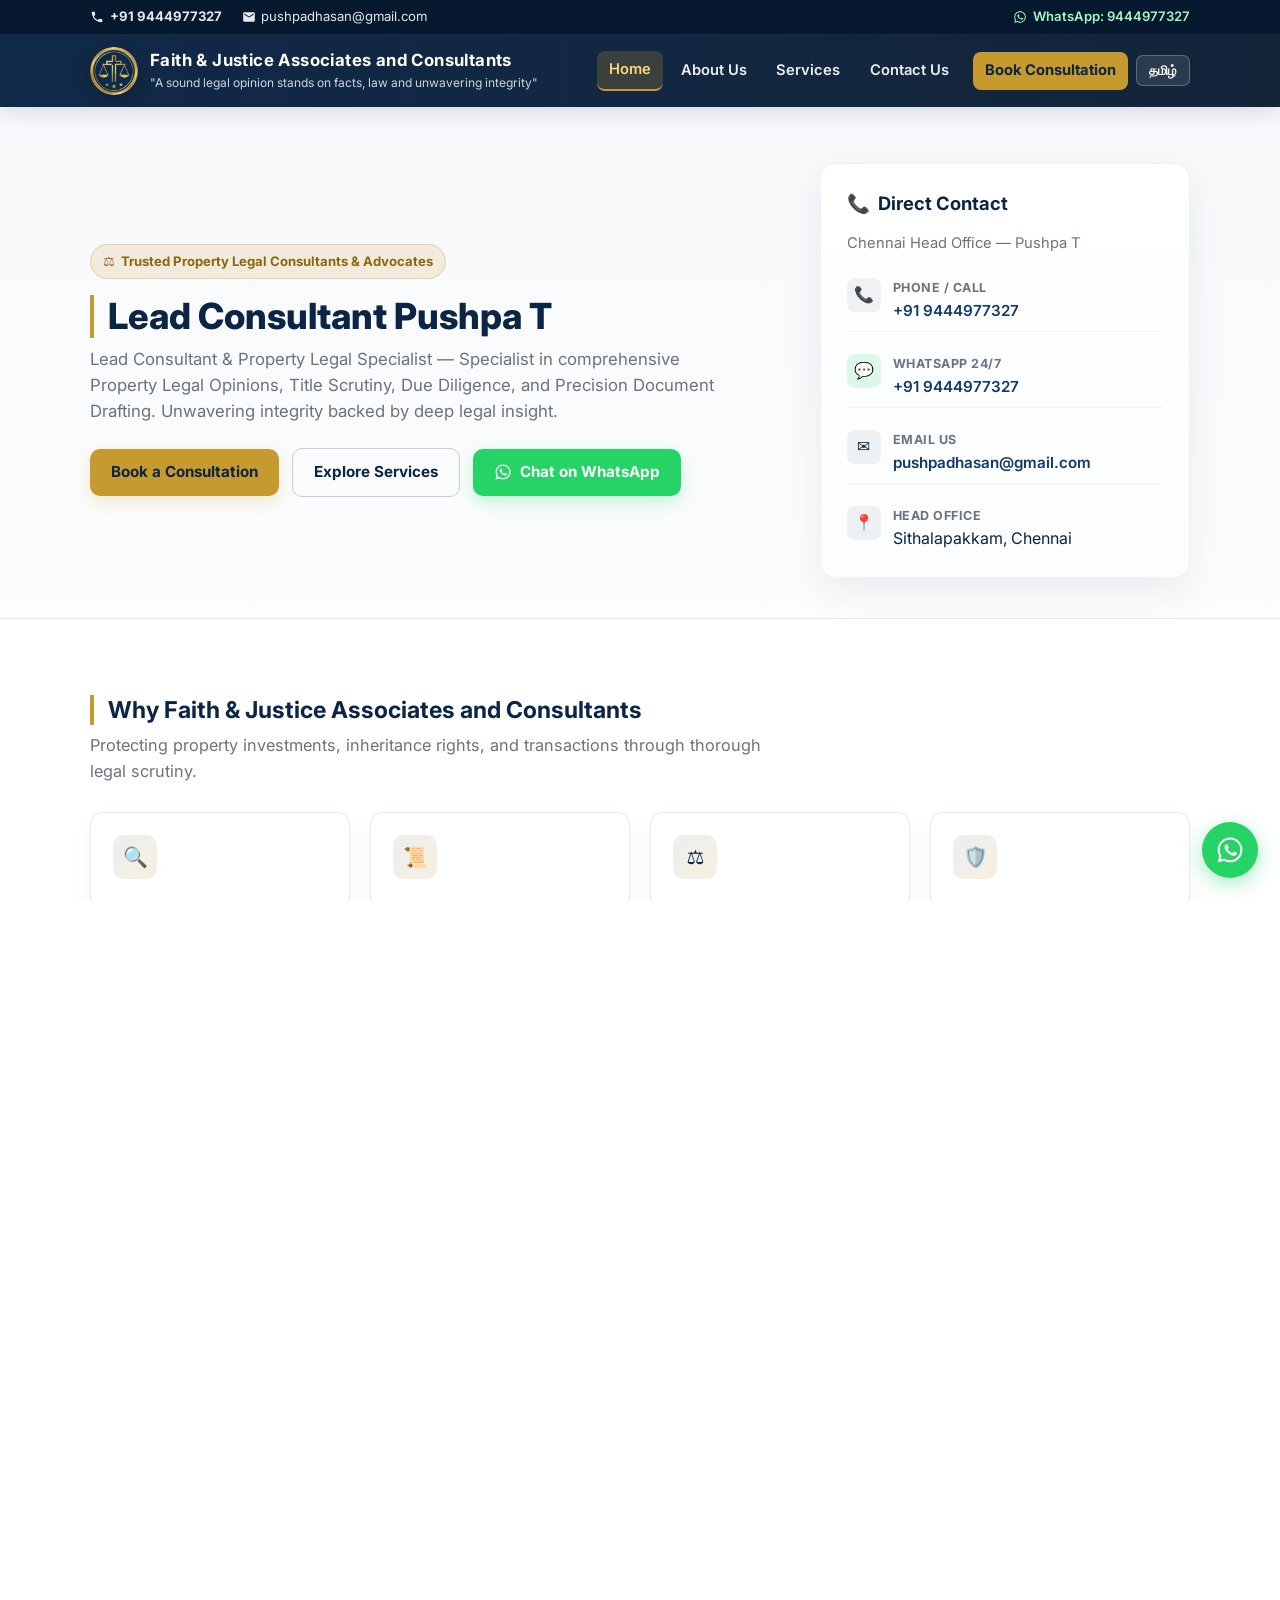
<file: enhanced.html>
<!DOCTYPE html>
<html lang="en">
<head>
  <meta charset="utf-8" />
  <meta http-equiv="refresh" content="0; url=index.html" />
  <title>Faith &amp; Justice Associates and Consultants</title>
  <link rel="canonical" href="index.html" />
  <script>window.location.replace("index.html");</script>
</head>
<body style="font-family: sans-serif; text-align: center; padding: 3rem;">
  <h2>Redirecting to <a href="index.html">Faith &amp; Justice Associates and Consultants</a>...</h2>
  <p>If not redirected automatically, please <a href="index.html">click here</a>.</p>
</body>
</html>
</file>
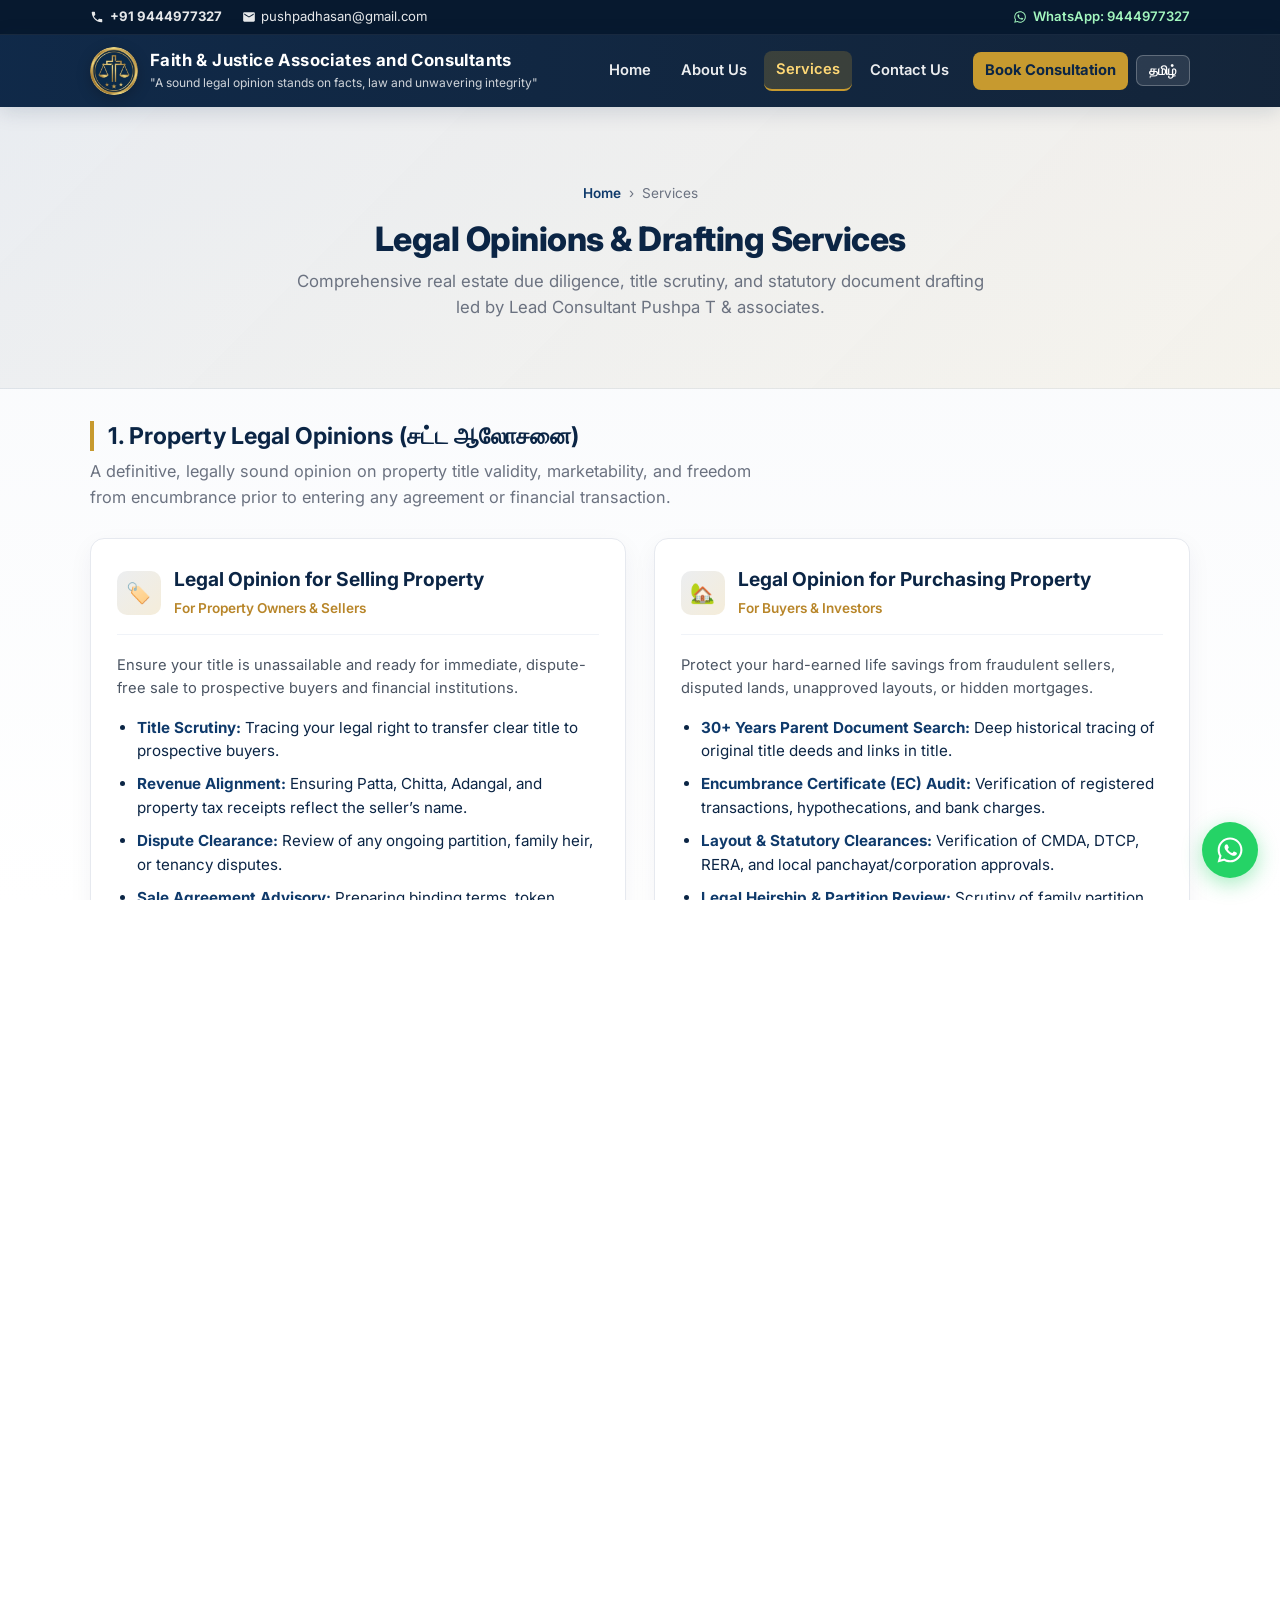
<file: services.html>
<!DOCTYPE html>
<html lang="en">
<head>
  <meta charset="utf-8" />
  <meta name="viewport" content="width=device-width, initial-scale=1, maximum-scale=5" />
  <title>Legal Services &amp; Consulting | Faith &amp; Justice Associates and Consultants</title>
  <meta name="description" content="Property Legal Opinions, Due Diligence, and Legal Document Drafting: Sale Deed, Partition Deed, Release Deed, Gift Deed, Will, Settlement Deed by Lead Consultant Pushpa T." />
  <meta name="theme-color" content="#0b2545" />
  <!-- Favicon: Round Logo in Browser Tab / Address Bar -->
  <link rel="icon" type="image/png" sizes="32x32" href="favicon-32x32.png" />
  <link rel="icon" type="image/png" sizes="64x64" href="favicon.png" />
  <link rel="apple-touch-icon" sizes="180x180" href="apple-touch-icon.png" />
  <link rel="shortcut icon" href="favicon.ico" />
  <link rel="stylesheet" href="style.css" />
</head>
<body>

  <!-- Top Utility Bar with Contact Info -->
  <aside class="top-bar">
    <div class="container">
      <div class="top-bar-left">
        <a href="tel:+919444977327" aria-label="Call Lead Consultant Pushpa T">
          <svg viewBox="0 0 24 24" width="14" height="14" fill="currentColor"><path d="M6.62 10.79c1.44 2.83 3.76 5.14 6.59 6.59l2.2-2.2c.27-.27.67-.36 1.02-.24 1.12.37 2.33.57 3.57.57.55 0 1 .45 1 1V20c0 .55-.45 1-1 1-9.39 0-17-7.61-17-17 0-.55.45-1 1-1h3.5c.55 0 1 .45 1 1 0 1.25.2 2.45.57 3.57.11.35.03.74-.25 1.02l-2.2 2.2z"/></svg>
          <span><strong>+91 9444977327</strong></span>
        </a>
        <a href="mailto:pushpadhasan@gmail.com" aria-label="Email Pushpa T">
          <svg viewBox="0 0 24 24" width="14" height="14" fill="currentColor"><path d="M20 4H4c-1.1 0-1.99.9-1.99 2L2 18c0 1.1.9 2 2 2h16c1.1 0 2-.9 2-2V6c0-1.1-.9-2-2-2zm0 4l-8 5-8-5V6l8 5 8-5v2z"/></svg>
          <span>pushpadhasan@gmail.com</span>
        </a>
      </div>
      <div class="top-bar-right">
        <a href="https://wa.me/919444977327?text=Hello%20Faith%20%26%20Justice%20Associates%20and%20Consultants%2C%20I%20would%20like%20to%20inquire%20about%20your%20legal%20services." target="_blank" rel="noopener noreferrer" class="whatsapp-top-link" aria-label="WhatsApp quick chat">
          <svg viewBox="0 0 24 24" width="14" height="14" fill="currentColor"><path d="M12.04 2C6.58 2 2.13 6.45 2.13 11.91c0 1.75.46 3.45 1.32 4.95L2.05 22l5.25-1.38c1.45.79 3.08 1.21 4.74 1.21 5.46 0 9.91-4.45 9.91-9.91 0-2.65-1.03-5.14-2.9-7.01C17.18 3.03 14.69 2 12.04 2M12.05 3.67c2.2 0 4.26.86 5.82 2.42 1.55 1.56 2.41 3.63 2.41 5.83 0 4.54-3.7 8.23-8.24 8.23-1.48 0-2.93-.39-4.19-1.15l-.3-.17-3.12.82.83-3.04-.2-.32c-.82-1.3-1.26-2.82-1.26-4.38.01-4.54 3.7-8.24 8.25-8.24M9.11 7.44c-.16 0-.43.06-.65.3-.22.23-.84.82-.84 2.02 0 1.2.88 2.36 1 2.52.13.16 1.73 2.63 4.18 3.69 2.04.88 2.46.71 2.9.67.44-.04 1.42-.58 1.63-1.16.2-.58.2-1.08.14-1.18-.06-.1-.22-.17-.46-.29-.24-.12-1.41-.7-1.63-.78-.21-.07-.37-.11-.53.13-.16.24-.63.78-.78.94-.14.17-.29.19-.53.07-.24-.12-1.02-.37-1.94-1.2-.72-.64-1.21-1.43-1.35-1.67-.14-.24-.02-.37.1-.49.11-.11.25-.29.37-.43.12-.14.16-.24.24-.4.08-.16.04-.3-.02-.42-.06-.12-.53-1.27-.73-1.74-.19-.46-.38-.4-.53-.41l-.57-.03Z"/></svg>
          <span>WhatsApp: 9444977327</span>
        </a>
      </div>
    </div>
  </aside>

  <!-- Header -->
  <header>
    <div class="container">
      <a href="index.html" class="brand" aria-label="Faith &amp; Justice Associates and Consultants Home">
        <img src="logo-round.png" alt="Faith &amp; Justice Associates and Consultants Logo" class="brand-logo-img" />
        <div class="brand-text">
          <h1>Faith &amp; Justice Associates and Consultants</h1>
          <p>"A sound legal opinion stands on facts, law and unwavering integrity"</p>
        </div>
      </a>

      <div class="nav-wrapper">
        <nav aria-label="Main navigation">
          <ul id="mainNav">
            <li><a href="index.html">Home</a></li>
            <li><a href="about.html">About Us</a></li>
            <li><a href="services.html" class="active">Services</a></li>
            <li><a href="contact.html">Contact Us</a></li>
            <li><a href="contact.html" class="nav-cta">Book Consultation</a></li>
          </ul>
        </nav>
        <button class="lang-btn" id="langToggle" aria-label="Switch Language">தமிழ்</button>
        <button class="mobile-toggle" id="navToggle" aria-expanded="false" aria-controls="mainNav">Menu ☰</button>
      </div>
    </div>
  </header>

  <main>
    <!-- Page Hero Banner -->
    <section class="page-hero">
      <div class="container">
        <div class="breadcrumb">
          <a href="index.html">Home</a> &rsaquo; <span>Services</span>
        </div>
        <h1>
          <span class="lang-en">Legal Opinions &amp; Drafting Services</span>
          <span class="lang-ta">எங்கள் சேவைகள் — சட்ட ஆலோசனை &amp; பத்திரம் தயாரித்தல்</span>
        </h1>
        <p class="lang-en">
          Comprehensive real estate due diligence, title scrutiny, and statutory document drafting led by Lead Consultant Pushpa T &amp; associates.
        </p>
        <p class="lang-ta">
          முழுமையான சொத்து உரிமை ஆய்வு, வில்லங்க சான்றிதழ் சரிபார்ப்பு மற்றும் முறையான சட்ட பத்திரங்கள் தயாரிப்பு — முதன்மை ஆலோசகர் புஷ்பா T.
        </p>
      </div>
    </section>

    <!-- Detailed Services Breakdown -->
    <section class="container">
      <!-- Section 1: Property Legal Opinion -->
      <div style="margin-bottom: 3.5rem;">
        <h2>
          <span class="lang-en">1. Property Legal Opinions (சட்ட ஆலோசனை)</span>
          <span class="lang-ta">1. சொத்து சட்ட ஆலோசனை (Legal Opinions)</span>
        </h2>
        <p class="section-subtitle lang-en">
          A definitive, legally sound opinion on property title validity, marketability, and freedom from encumbrance prior to entering any agreement or financial transaction.
        </p>
        <p class="section-subtitle lang-ta">
          சொத்து வாங்குவதற்கும் விற்பனை செய்வதற்கும் முன் அதன் உரிமம், வில்லங்கமின்மை மற்றும் சட்டப்பூர்வ தகுதியை உறுதி செய்யும் முழுமையான ஆலோசனை.
        </p>

        <div class="services-grid">
          <!-- Opinion For Selling Property -->
          <div class="service-card">
            <div class="service-card-header">
              <div class="service-card-icon">🏷️</div>
              <div>
                <h3 class="lang-en">Legal Opinion for Selling Property</h3>
                <h3 class="lang-ta">சொத்து விற்பனைக்கான சட்ட ஆலோசனை</h3>
                <span style="font-size: 0.85rem; color: var(--gold-hover); font-weight: 600;">For Property Owners &amp; Sellers</span>
              </div>
            </div>
            <div class="service-list">
              <p class="lang-en" style="margin-top: 0; color: #4b5563; font-size: 0.92rem;">
                Ensure your title is unassailable and ready for immediate, dispute-free sale to prospective buyers and financial institutions.
              </p>
              <p class="lang-ta" style="margin-top: 0; color: #4b5563; font-size: 0.92rem;">
                உங்கள் சொத்து விற்பனைக்கு தயாராக உள்ளதா என்பதை உறுதி செய்து, வாங்குபவர்களுக்கு தெளிவான மூல ஆவணங்களை சமர்ப்பிக்க உதவுகிறோம்.
              </p>
              <ul>
                <li><strong>Title Scrutiny:</strong> Tracing your legal right to transfer clear title to prospective buyers.</li>
                <li><strong>Revenue Alignment:</strong> Ensuring Patta, Chitta, Adangal, and property tax receipts reflect the seller’s name.</li>
                <li><strong>Dispute Clearance:</strong> Review of any ongoing partition, family heir, or tenancy disputes.</li>
                <li><strong>Sale Agreement Advisory:</strong> Preparing binding terms, token advance structures, and risk mitigation covenants.</li>
              </ul>
            </div>
            <div style="margin-top: 1.25rem;">
              <a href="contact.html" class="cta cta-secondary" style="font-size: 0.85rem; padding: 0.45rem 0.9rem;">Consult for Selling &rarr;</a>
            </div>
          </div>

          <!-- Opinion For Purchasing Property -->
          <div class="service-card">
            <div class="service-card-header">
              <div class="service-card-icon">🏡</div>
              <div>
                <h3 class="lang-en">Legal Opinion for Purchasing Property</h3>
                <h3 class="lang-ta">சொத்து வாங்குவதற்கான சட்ட ஆலோசனை</h3>
                <span style="font-size: 0.85rem; color: var(--gold-hover); font-weight: 600;">For Buyers &amp; Investors</span>
              </div>
            </div>
            <div class="service-list">
              <p class="lang-en" style="margin-top: 0; color: #4b5563; font-size: 0.92rem;">
                Protect your hard-earned life savings from fraudulent sellers, disputed lands, unapproved layouts, or hidden mortgages.
              </p>
              <p class="lang-ta" style="margin-top: 0; color: #4b5563; font-size: 0.92rem;">
                நீங்கள் வாங்கும் சொத்து எந்தவித வில்லங்கமும், கோர்ட் வழக்குகளும் இல்லாமல் சுத்தமானதாக உள்ளதா என்பதை முழுமையாக உறுதி செய்கிறோம்.
              </p>
              <ul>
                <li><strong>30+ Years Parent Document Search:</strong> Deep historical tracing of original title deeds and links in title.</li>
                <li><strong>Encumbrance Certificate (EC) Audit:</strong> Verification of registered transactions, hypothecations, and bank charges.</li>
                <li><strong>Layout &amp; Statutory Clearances:</strong> Verification of CMDA, DTCP, RERA, and local panchayat/corporation approvals.</li>
                <li><strong>Legal Heirship &amp; Partition Review:</strong> Scrutiny of family partition deeds, release deeds, and minor rights.</li>
              </ul>
            </div>
            <div style="margin-top: 1.25rem;">
              <a href="contact.html" class="cta cta-secondary" style="font-size: 0.85rem; padding: 0.45rem 0.9rem;">Consult for Buying &rarr;</a>
            </div>
          </div>
        </div>
      </div>

      <!-- Section 2: Document Drafting -->
      <div style="margin-bottom: 3.5rem;">
        <h2>
          <span class="lang-en">2. Precision Document Drafting (பத்திரம் தயார்செய்தல்)</span>
          <span class="lang-ta">2. பத்திரம் தயார்செய்தல் (Document Drafting)</span>
        </h2>
        <p class="section-subtitle lang-en">
          Drafting statutory, legally enforceable conveyancing deeds in accordance with the Registration Act, Transfer of Property Act, and Indian Stamp Act.
        </p>
        <p class="section-subtitle lang-ta">
          அரசு பதிவு விதிகளுக்கு உட்பட்டு, சட்ட ரீதியாக செல்லுபடியாகும் அனைத்து விதமான பத்திரங்கள் தயாரித்தல்.
        </p>

        <div class="services-grid">
          <!-- Drafting Card A -->
          <div class="service-card">
            <div class="service-card-header">
              <div class="service-card-icon">📑</div>
              <div>
                <h3 class="lang-en">Conveyance &amp; Transfer Deeds</h3>
                <h3 class="lang-ta">பரிவர்த்தனை பத்திரங்கள்</h3>
                <span style="font-size: 0.85rem; color: var(--gold-hover); font-weight: 600;">Sale &amp; Gift Conveyancing</span>
              </div>
            </div>
            <div class="service-list">
              <ul>
                <li>
                  <strong>Sale Deed (கிரய பத்திரம்):</strong> Complete formulation of absolute sale deed with clear boundaries, market value consideration, indemnity against future claims, and possession delivery clauses.
                </li>
                <li>
                  <strong>Gift Deed (இஷ்டதான / தான பத்திரம்):</strong> Voluntary transfer of immovable property without monetary consideration to loved ones, drafted with irrevocable statutory covenants.
                </li>
                <li>
                  <strong>Agreement of Sale (விற்பனை உடன்படிக்கை):</strong> Comprehensive agreement outlining milestone payments, time frames, and default remedies.
                </li>
              </ul>
            </div>
          </div>

          <!-- Drafting Card B -->
          <div class="service-card">
            <div class="service-card-header">
              <div class="service-card-icon">⚖️</div>
              <div>
                <h3 class="lang-en">Family &amp; Succession Deeds</h3>
                <h3 class="lang-ta">குடும்ப &amp; பாகப்பிரிவினை பத்திரங்கள்</h3>
                <span style="font-size: 0.85rem; color: var(--gold-hover); font-weight: 600;">Partition, Release &amp; Settlement</span>
              </div>
            </div>
            <div class="service-list">
              <ul>
                <li>
                  <strong>Partition Deed (பாகபிரிவினை பத்திரம்):</strong> Legally binding division of coparcenary or ancestral joint property among co-owners and legal heirs with exact schedule demarcations.
                </li>
                <li>
                  <strong>Release Deed (விடுதலை பத்திரம்):</strong> Relinquishment of rights, title, and interest by a co-heir or family member in favor of other co-sharers.
                </li>
                <li>
                  <strong>Settlement Deed (செட்டில்மென்ட் பத்திரம்):</strong> Property settlement deeds for family members, often retaining life-estate interest or conditional clauses.
                </li>
                <li>
                  <strong>Will &amp; Testament (உயில்):</strong> Clear, legally ironclad testamentary disposition to avoid probate friction and family disputes.
                </li>
              </ul>
            </div>
          </div>
        </div>
      </div>

      <!-- Section 3: Summary Table / Bilingual Grid -->
      <div style="background: #ffffff; border: 1px solid var(--border-light); border-radius: 16px; padding: 2rem; margin-bottom: 3.5rem;">
        <h3 style="margin-top: 0; color: var(--navy); font-size: 1.3rem;">
          <span class="lang-en">Complete Services Summary / எங்கள் சேவைகள் பட்டியல்</span>
          <span class="lang-ta">எங்கள் முழுமையான சேவைகள் பட்டியல்</span>
        </h3>
        <div style="display: grid; grid-template-columns: 1fr 1fr; gap: 2rem; margin-top: 1.25rem;" class="contact-form-wrapper">
          <div>
            <h4 style="color: var(--accent); margin-top: 0;">In English</h4>
            <ul style="color: var(--navy); line-height: 1.7; padding-left: 1.2rem;">
              <li><strong>Legal Opinions for:</strong>
                <ul>
                  <li>Selling Property &amp; Title Readiness</li>
                  <li>Purchasing Residential / Commercial Property</li>
                  <li>Bank Loan / Mortgage Title Eligibility</li>
                </ul>
              </li>
              <li><strong>Deed Drafting:</strong>
                <ul>
                  <li>Sale Deed</li>
                  <li>Partition Deed</li>
                  <li>Release Deed</li>
                  <li>Gift Deed</li>
                  <li>Will &amp; Testament</li>
                  <li>Settlement Deed</li>
                  <li>Power of Attorney (General &amp; Special)</li>
                  <li>Lease &amp; Rental Agreements</li>
                </ul>
              </li>
            </ul>
          </div>

          <div>
            <h4 style="color: var(--accent); margin-top: 0;">தமிழில் (Tamil)</h4>
            <div style="color: var(--navy); line-height: 1.7;">
              <p><strong>(i) சட்ட ஆலோசனை (Legal Opinion)</strong></p>
              <ul style="padding-left: 1.2rem; margin-top: 0.25rem;">
                <li>சொத்து விற்பனைக்கு முன் ஆலோசனை</li>
                <li>சொத்து வாங்குவதற்கு முன் ஆவண சரிபார்ப்பு</li>
                <li>30 வருட வில்லங்க சான்றிதழ் ஆய்வு</li>
                <li>பட்டா, சிட்டா, அரசு அங்கீகார சரிபார்ப்பு</li>
              </ul>
              <p style="margin-top: 0.75rem;"><strong>(ii) பத்திரம் தயார்செய்தல் (Drafting)</strong></p>
              <ul style="padding-left: 1.2rem; margin-top: 0.25rem;">
                <li>கிரய பத்திரம் (Sale Deed)</li>
                <li>பாகபிரிவினை பத்திரம் (Partition Deed)</li>
                <li>விடுதலை பத்திரம் (Release Deed)</li>
                <li>இஷ்டதானம் / தான பத்திரம் (Gift Deed)</li>
                <li>உயில் பத்திரம் (Will)</li>
                <li>செட்டில்மென்ட் பத்திரம் (Settlement Deed)</li>
                <li>பவர் பத்திரம் (Power of Attorney)</li>
              </ul>
            </div>
          </div>
        </div>
      </div>

      <!-- Consultation Workflow -->
      <div style="margin-bottom: 2rem;">
        <h2>
          <span class="lang-en">How We Deliver Your Legal Opinion</span>
          <span class="lang-ta">சட்ட ஆலோசனை பெறும் எளிய வழிமுறைகள்</span>
        </h2>
        <div class="features-grid">
          <div class="feature-box">
            <div class="feature-icon">1</div>
            <h4>Document Submission</h4>
            <p>Share photocopies or digital scans of title deeds, EC, and revenue records via WhatsApp or email.</p>
          </div>
          <div class="feature-box">
            <div class="feature-icon">2</div>
            <h4>Thorough Due Diligence</h4>
            <p>Lead Consultant Pushpa T conducts complete title tracing, revenue verification, and statutory cross-checks.</p>
          </div>
          <div class="feature-box">
            <div class="feature-icon">3</div>
            <h4>Formal Written Opinion</h4>
            <p>A comprehensive written legal opinion detailing title flow, findings, and precise recommendations is prepared.</p>
          </div>
          <div class="feature-box">
            <div class="feature-icon">4</div>
            <h4>Drafting &amp; Execution</h4>
            <p>Upon title clearance, we draft the requisite deed for registration at the jurisdictional Sub-Registrar Office.</p>
          </div>
        </div>
      </div>

      <!-- Action Box -->
      <div class="cta-banner" style="margin-top: 2rem;">
        <h2>
          <span class="lang-en">Ready to Review Your Property Documents?</span>
          <span class="lang-ta">உங்கள் ஆவணங்களை சரிபார்க்க தயாரா?</span>
        </h2>
        <p class="lang-en">
          Contact Lead Consultant Pushpa T directly. Call 9444977327 or click below to message on WhatsApp for immediate guidance.
        </p>
        <p class="lang-ta">
          முதன்மை ஆலோசகர் புஷ்பா T அவர்களை நேரடி தொடர்புக்கு 9444977327 என்ற எண்ணை அழைக்கவும் அல்லது வாட்ஸ்அப் வழியாக செய்தி அனுப்பவும்.
        </p>
        <div class="cta-banner-buttons">
          <a href="tel:+919444977327" class="cta" style="background:#fff; color:var(--navy);">
            📞 Call +91 9444977327
          </a>
          <a href="https://wa.me/919444977327?text=Hello%20Lead%20Consultant%20Pushpa%20T%2C%20I%20would%20like%20to%20get%20a%20legal%20opinion%20on%20my%20property%20documents." target="_blank" rel="noopener noreferrer" class="cta cta-whatsapp">
            💬 WhatsApp 9444977327
          </a>
          <a href="contact.html" class="cta" style="background:var(--gold); color:var(--navy);">
            Book Consultation
          </a>
        </div>
      </div>
    </section>
  </main>

  <!-- Floating WhatsApp Widget -->
  <a href="https://wa.me/919444977327?text=Hello%20Faith%20%26%20Justice%20Associates%20and%20Consultants%2C%20I%20would%20like%20to%20inquire%20about%20your%20legal%20services." 
     class="whatsapp-float" 
     target="_blank" 
     rel="noopener noreferrer" 
     aria-label="Chat on WhatsApp with Lead Consultant Pushpa T">
    <svg viewBox="0 0 24 24" width="32" height="32" fill="currentColor">
      <path d="M12.04 2C6.58 2 2.13 6.45 2.13 11.91c0 1.75.46 3.45 1.32 4.95L2.05 22l5.25-1.38c1.45.79 3.08 1.21 4.74 1.21 5.46 0 9.91-4.45 9.91-9.91 0-2.65-1.03-5.14-2.9-7.01C17.18 3.03 14.69 2 12.04 2M12.05 3.67c2.2 0 4.26.86 5.82 2.42 1.55 1.56 2.41 3.63 2.41 5.83 0 4.54-3.7 8.23-8.24 8.23-1.48 0-2.93-.39-4.19-1.15l-.3-.17-3.12.82.83-3.04-.2-.32c-.82-1.3-1.26-2.82-1.26-4.38.01-4.54 3.7-8.24 8.25-8.24M9.11 7.44c-.16 0-.43.06-.65.3-.22.23-.84.82-.84 2.02 0 1.2.88 2.36 1 2.52.13.16 1.73 2.63 4.18 3.69 2.04.88 2.46.71 2.9.67.44-.04 1.42-.58 1.63-1.16.2-.58.2-1.08.14-1.18-.06-.1-.22-.17-.46-.29-.24-.12-1.41-.7-1.63-.78-.21-.07-.37-.11-.53.13-.16.24-.63.78-.78.94-.14.17-.29.19-.53.07-.24-.12-1.02-.37-1.94-1.2-.72-.64-1.21-1.43-1.35-1.67-.14-.24-.02-.37.1-.49.11-.11.25-.29.37-.43.12-.14.16-.24.24-.4.08-.16.04-.3-.02-.42-.06-.12-.53-1.27-.73-1.74-.19-.46-.38-.4-.53-.41l-.57-.03Z"/>
    </svg>
    <span class="tooltip">Chat on WhatsApp (9444977327)</span>
  </a>

  <!-- Footer -->
  <footer>
    <div class="container">
      <div class="footer-grid">
        <div class="footer-brand">
          <div style="display: flex; gap: 0.6rem; align-items: center; margin-bottom: 0.75rem;">
            <img src="logo-round.png" alt="Faith &amp; Justice Logo" style="width: 38px; height: 38px; border-radius: 50%; object-fit: contain; background: #ffffff;" />
            <h3 style="margin: 0; font-size: 1.05rem;">Faith &amp; Justice Associates and Consultants</h3>
          </div>
          <p>"A sound legal opinion stands on facts, law and unwavering integrity."</p>
          <p style="font-size: 0.85rem; color: rgba(255,255,255,0.5);">Lead Consultant: Pushpa T (Chennai Office)</p>
        </div>

        <div class="footer-col">
          <h4>Navigation</h4>
          <ul>
            <li><a href="index.html">Home</a></li>
            <li><a href="about.html">About Us</a></li>
            <li><a href="services.html">Services</a></li>
            <li><a href="contact.html">Contact Us</a></li>
          </ul>
        </div>

        <div class="footer-col">
          <h4>Our Services</h4>
          <ul>
            <li><a href="services.html">Legal Opinion for Purchase</a></li>
            <li><a href="services.html">Legal Opinion for Sale</a></li>
            <li><a href="services.html">Sale Deed Drafting</a></li>
            <li><a href="services.html">Partition Deed Drafting</a></li>
            <li><a href="services.html">Gift &amp; Settlement Deeds</a></li>
            <li><a href="services.html">Will &amp; Testament</a></li>
          </ul>
        </div>

        <div class="footer-col">
          <h4>Contact Us</h4>
          <div class="footer-contact-item">
            <span>📞</span>
            <div>
              <strong>Phone:</strong><br />
              <a href="tel:+919444977327">+91 9444977327</a>
            </div>
          </div>
          <div class="footer-contact-item">
            <span>✉️</span>
            <div>
              <strong>Email:</strong><br />
              <a href="mailto:pushpadhasan@gmail.com">pushpadhasan@gmail.com</a>
            </div>
          </div>
          <div class="footer-contact-item">
            <span>💬</span>
            <div>
              <strong>WhatsApp:</strong><br />
              <a href="https://wa.me/919444977327" target="_blank" rel="noopener noreferrer">+91 9444977327</a>
            </div>
          </div>
        </div>
      </div>

      <div class="footer-bottom">
        <p>&copy; <span class="current-year"></span> Faith &amp; Justice Associates and Consultants. All rights reserved.</p>
      </div>
    </div>
  </footer>

  <script src="script.js"></script>
</body>
</html>
</file>
<file: style.css>
/* ==========================================================================
   Faith & Justice Associates and Consultants — Stylesheet
   Theme: Navy (#0b2545) & Gold (#c79a2f) Professional Legal Palette
   Full Responsive & Mobile-Cleared Styling
   ========================================================================== */

@import url('https://fonts.googleapis.com/css2?family=Inter:wght@300;400;500;600;700;800&display=swap');
@import url('https://fonts.googleapis.com/css2?family=Noto+Sans+Tamil:wght@400;600;700&display=swap');

:root {
  --navy: #0b2545;
  --gold: #c79a2f;
  --gold-hover: #b8862a;
  --white: #ffffff;
  --muted: #6b7280;
  --bg: #f6f8fb;
  --glass: rgba(255, 255, 255, 0.7);
  --max-width: 1100px;
  --radius: 12px;
  --gap: 1.25rem;
  --transition: 280ms cubic-bezier(.2, .9, .2, 1);
  --accent: #0f3a6b;
  --whatsapp: #25D366;
  --whatsapp-dark: #128C7E;
  --border-light: #e6e9ef;
}

/* Reset & Base */
*, *::before, *::after {
  box-sizing: border-box;
}

html, body {
  height: 100%;
  overflow-x: hidden;
  width: 100%;
  max-width: 100%;
}

body {
  margin: 0;
  font-family: 'Inter', system-ui, -apple-system, "Segoe UI", Roboto, Arial, sans-serif;
  color: var(--navy);
  background: linear-gradient(180deg, var(--bg) 0%, #ffffff 100%);
  -webkit-font-smoothing: antialiased;
  -moz-osx-font-smoothing: grayscale;
  line-height: 1.6;
  -webkit-tap-highlight-color: transparent;
  display: flex;
  flex-direction: column;
  min-height: 100vh;
}

main {
  flex: 1 0 auto;
  width: 100%;
}

img, svg {
  max-width: 100%;
  height: auto;
  display: block;
}

.container {
  width: 92%;
  max-width: var(--max-width);
  margin: 0 auto;
  padding: 2rem 0;
}

/* Top Utility Bar */
.top-bar {
  background: #07192f;
  color: rgba(255, 255, 255, 0.88);
  font-size: 0.82rem;
  border-bottom: 1px solid rgba(255, 255, 255, 0.08);
  padding: 0.4rem 0;
  width: 100%;
}

.top-bar .container {
  padding: 0;
  display: flex;
  justify-content: space-between;
  align-items: center;
  flex-wrap: wrap;
  gap: 0.5rem;
}

.top-bar-left, .top-bar-right {
  display: flex;
  align-items: center;
  gap: 1.25rem;
  flex-wrap: wrap;
}

.top-bar a {
  color: rgba(255, 255, 255, 0.9);
  text-decoration: none;
  display: inline-flex;
  align-items: center;
  gap: 0.35rem;
  transition: color var(--transition);
}

.top-bar a:hover {
  color: var(--gold);
}

.top-bar .whatsapp-top-link {
  color: #a3f7bf;
  font-weight: 600;
}

.top-bar .whatsapp-top-link:hover {
  color: #25D366;
}

/* Header */
header {
  position: sticky;
  top: 0;
  z-index: 90;
  backdrop-filter: blur(10px);
  -webkit-backdrop-filter: blur(10px);
  background: linear-gradient(90deg, rgba(11, 37, 69, 0.98), rgba(7, 25, 47, 0.95));
  color: var(--white);
  box-shadow: 0 4px 20px rgba(11, 37, 69, 0.15);
  width: 100%;
}

header .container {
  display: flex;
  align-items: center;
  justify-content: space-between;
  gap: var(--gap);
  padding: 0.75rem 0;
  position: relative;
}

.brand {
  display: flex;
  gap: 0.75rem;
  align-items: center;
  text-decoration: none;
  color: inherit;
  flex-shrink: 1;
}

.brand-logo-img {
  width: 48px;
  height: 48px;
  min-width: 48px;
  border-radius: 50%;
  object-fit: contain;
  box-shadow: 0 4px 14px rgba(0, 0, 0, 0.25);
  transition: transform var(--transition);
  flex-shrink: 0;
  display: block;
}

.brand:hover .brand-logo-img {
  transform: scale(1.05);
}

.logo-mark {
  width: 46px;
  height: 46px;
  min-width: 46px;
  display: grid;
  place-items: center;
  background: linear-gradient(180deg, var(--gold), #b8862a);
  color: var(--navy);
  font-weight: 800;
  font-size: 1.15rem;
  border-radius: 10px;
  transform: rotate(-5deg);
  box-shadow: 0 4px 14px rgba(12, 34, 60, 0.25);
  transition: transform var(--transition);
  user-select: none;
  flex-shrink: 0;
}

.brand:hover .logo-mark {
  transform: rotate(0deg) scale(1.04);
}

.brand-text {
  display: flex;
  flex-direction: column;
}

.brand h1 {
  margin: 0;
  font-size: 1.05rem;
  letter-spacing: 0.4px;
  font-weight: 700;
  line-height: 1.25;
  color: var(--white);
}

.brand p {
  margin: 0;
  font-size: 0.75rem;
  color: rgba(255, 255, 255, 0.8);
  margin-top: 2px;
}

/* Nav Controls (Right Side) */
.nav-wrapper {
  display: flex;
  align-items: center;
  gap: 0.5rem;
}

nav {
  display: flex;
  align-items: center;
}

nav ul {
  list-style: none;
  margin: 0;
  padding: 0;
  display: flex;
  gap: 0.35rem;
  align-items: center;
}

nav a {
  color: rgba(255, 255, 255, 0.92);
  text-decoration: none;
  padding: 0.45rem 0.75rem;
  border-radius: 8px;
  font-weight: 600;
  font-size: 0.92rem;
  transition: background var(--transition), color var(--transition), transform var(--transition);
  display: inline-block;
  white-space: nowrap;
}

nav a:hover {
  background: rgba(255, 255, 255, 0.1);
  color: var(--white);
  transform: translateY(-2px);
}

nav a.active {
  background: rgba(199, 154, 47, 0.22);
  color: #ffd875;
  border-bottom: 2px solid var(--gold);
}

.nav-cta {
  background: var(--gold) !important;
  color: var(--navy) !important;
  font-weight: 700 !important;
  margin-left: 0.4rem;
}

.nav-cta:hover {
  background: var(--gold-hover) !important;
  color: var(--navy) !important;
}

.lang-btn {
  background: rgba(255, 255, 255, 0.1);
  border: 1px solid rgba(255, 255, 255, 0.25);
  color: var(--white);
  padding: 0.4rem 0.75rem;
  border-radius: 7px;
  font-weight: 700;
  font-size: 0.82rem;
  cursor: pointer;
  transition: all var(--transition);
  white-space: nowrap;
  flex-shrink: 0;
}

.lang-btn:hover {
  background: var(--gold);
  color: var(--navy);
  border-color: var(--gold);
}

.mobile-toggle {
  display: none;
  background: rgba(255, 255, 255, 0.08);
  border: 1px solid rgba(255, 255, 255, 0.22);
  color: var(--white);
  padding: 0.45rem 0.75rem;
  border-radius: 8px;
  cursor: pointer;
  font-size: 0.92rem;
  font-weight: 600;
  white-space: nowrap;
  transition: background var(--transition);
}

.mobile-toggle:hover {
  background: rgba(255, 255, 255, 0.15);
}

/* Page Hero Banner (for Inner Pages: About, Services, Contact) */
.page-hero {
  background: linear-gradient(135deg, rgba(11, 37, 69, 0.06) 0%, rgba(199, 154, 47, 0.08) 100%);
  border-bottom: 1px solid rgba(11, 37, 69, 0.06);
  padding: 2.75rem 0 2.25rem 0;
  text-align: center;
  width: 100%;
}

.page-hero h1 {
  margin: 0 0 0.5rem 0;
  font-size: 2.1rem;
  color: var(--navy);
  font-weight: 800;
  letter-spacing: -0.5px;
  line-height: 1.25;
}

.page-hero p {
  margin: 0 auto;
  color: var(--muted);
  font-size: 1.05rem;
  max-width: 65ch;
  line-height: 1.55;
}

.breadcrumb {
  display: flex;
  justify-content: center;
  align-items: center;
  gap: 0.5rem;
  font-size: 0.85rem;
  margin-bottom: 0.85rem;
  color: var(--muted);
}

.breadcrumb a {
  color: var(--accent);
  text-decoration: none;
  font-weight: 600;
}

.breadcrumb a:hover {
  color: var(--gold);
}

/* Home Hero Section */
.hero {
  padding: 3.5rem 0 2.5rem 0;
  display: grid;
  grid-template-columns: 1fr 370px;
  gap: 2.5rem;
  align-items: center;
}

.hero-left {
  animation: slideIn 600ms var(--transition) both;
}

@keyframes slideIn {
  from { opacity: 0; transform: translateY(16px); }
  to { opacity: 1; transform: none; }
}

.hero .badge {
  display: inline-flex;
  align-items: center;
  gap: 0.4rem;
  background: rgba(199, 154, 47, 0.15);
  color: #8c6611;
  padding: 0.35rem 0.75rem;
  border-radius: 20px;
  font-weight: 700;
  font-size: 0.82rem;
  margin-bottom: 1rem;
  border: 1px solid rgba(199, 154, 47, 0.3);
}

.hero h2 {
  margin: 0 0 0.5rem 0;
  font-size: 2.25rem;
  color: var(--navy);
  font-weight: 800;
  line-height: 1.2;
}

.hero .hero-subtitle {
  margin: 0 0 1.25rem 0;
  color: var(--muted);
  font-size: 1.05rem;
  line-height: 1.55;
  max-width: 58ch;
}

.hero-actions {
  display: flex;
  gap: 0.85rem;
  align-items: center;
  margin-top: 1.5rem;
  flex-wrap: wrap;
}

/* CTA Buttons */
.cta {
  display: inline-flex;
  gap: 0.5rem;
  align-items: center;
  background: var(--gold);
  color: var(--navy);
  padding: 0.7rem 1.3rem;
  border-radius: 10px;
  font-weight: 700;
  font-size: 0.95rem;
  text-decoration: none;
  box-shadow: 0 6px 18px rgba(199, 154, 47, 0.22);
  transition: all var(--transition);
  cursor: pointer;
  border: none;
  white-space: nowrap;
}

.cta:hover {
  transform: translateY(-2px);
  box-shadow: 0 10px 24px rgba(199, 154, 47, 0.3);
  background: var(--gold-hover);
}

.cta-secondary {
  background: transparent;
  color: var(--navy);
  border: 1.5px solid rgba(11, 37, 69, 0.2);
  box-shadow: none;
}

.cta-secondary:hover {
  background: rgba(11, 37, 69, 0.05);
  border-color: var(--navy);
  transform: translateY(-2px);
}

.cta-whatsapp {
  background: var(--whatsapp);
  color: #ffffff;
  box-shadow: 0 6px 18px rgba(37, 211, 102, 0.25);
}

.cta-whatsapp:hover {
  background: var(--whatsapp-dark);
  color: #ffffff;
  box-shadow: 0 10px 22px rgba(37, 211, 102, 0.35);
}

/* Hero Quick Contact Card */
.hero-card {
  background: linear-gradient(180deg, #ffffff, #fbfdff);
  border-radius: 16px;
  padding: 1.6rem;
  box-shadow: 0 14px 40px rgba(11, 37, 69, 0.08);
  border: 1px solid rgba(11, 37, 69, 0.06);
  display: flex;
  flex-direction: column;
  gap: 0.85rem;
}

.hero-card h4 {
  margin: 0;
  color: var(--navy);
  font-size: 1.15rem;
  font-weight: 700;
  display: flex;
  align-items: center;
  gap: 0.5rem;
}

.hero-card p {
  margin: 0;
  color: var(--muted);
  font-size: 0.92rem;
}

.hero-contact-item {
  display: flex;
  align-items: flex-start;
  gap: 0.75rem;
  padding: 0.5rem 0;
  border-bottom: 1px solid #f0f3f8;
}

.hero-contact-item:last-child {
  border-bottom: none;
  padding-bottom: 0;
}

.hero-contact-icon {
  width: 34px;
  height: 34px;
  border-radius: 8px;
  background: rgba(11, 37, 69, 0.06);
  color: var(--navy);
  display: grid;
  place-items: center;
  flex-shrink: 0;
}

.hero-contact-text strong {
  display: block;
  font-size: 0.78rem;
  text-transform: uppercase;
  letter-spacing: 0.5px;
  color: var(--muted);
}

.hero-contact-text a {
  color: var(--accent);
  text-decoration: none;
  font-weight: 600;
  font-size: 0.95rem;
  transition: color var(--transition);
  word-break: break-all;
}

.hero-contact-text a:hover {
  color: var(--gold);
}

/* Sections */
section {
  padding: 2.75rem 0;
  width: 100%;
}

section h2 {
  margin: 0 0 0.85rem 0;
  font-size: 1.45rem;
  color: var(--navy);
  border-left: 4px solid var(--gold);
  padding-left: 0.85rem;
  font-weight: 700;
  line-height: 1.3;
}

.section-subtitle {
  color: var(--muted);
  font-size: 1.02rem;
  margin-top: -0.35rem;
  margin-bottom: 1.75rem;
  max-width: 70ch;
  line-height: 1.55;
}

/* Pillars / Features Grid */
.features-grid {
  display: grid;
  grid-template-columns: repeat(4, 1fr);
  gap: 1.25rem;
  margin-top: 1.5rem;
}

.feature-box {
  background: var(--white);
  padding: 1.4rem;
  border-radius: var(--radius);
  box-shadow: 0 6px 20px rgba(11, 37, 69, 0.04);
  border: 1px solid var(--border-light);
  transition: all var(--transition);
}

.feature-box:hover {
  transform: translateY(-4px);
  box-shadow: 0 12px 30px rgba(11, 37, 69, 0.08);
  border-color: rgba(199, 154, 47, 0.4);
}

.feature-icon {
  width: 44px;
  height: 44px;
  border-radius: 10px;
  background: linear-gradient(135deg, rgba(11, 37, 69, 0.08), rgba(199, 154, 47, 0.15));
  color: var(--navy);
  display: grid;
  place-items: center;
  font-size: 1.25rem;
  margin-bottom: 1rem;
}

.feature-box h3, .feature-box h4 {
  margin: 0 0 0.45rem 0;
  font-size: 1.05rem;
  color: var(--navy);
}

.feature-box p {
  margin: 0;
  color: var(--muted);
  font-size: 0.88rem;
  line-height: 1.55;
}

/* Team Section */
.team {
  display: grid;
  grid-template-columns: repeat(3, 1fr);
  gap: 1.5rem;
  margin-top: 1.5rem;
}

.member {
  background: linear-gradient(180deg, #ffffff, #fbfbff);
  border-radius: 14px;
  padding: 1.5rem;
  box-shadow: 0 8px 26px rgba(11, 37, 69, 0.05);
  border: 1px solid var(--border-light);
  text-align: center;
  position: relative;
  overflow: hidden;
  transition: transform var(--transition), box-shadow var(--transition);
}

.member:hover {
  transform: translateY(-4px);
  box-shadow: 0 16px 36px rgba(11, 37, 69, 0.1);
}

.member-avatar {
  width: 130px;
  height: 130px;
  border-radius: 50%;
  margin: 0 auto 1.25rem auto;
  background: linear-gradient(135deg, var(--navy), var(--accent));
  color: var(--gold);
  display: flex;
  align-items: center;
  justify-content: center;
  font-size: 2rem;
  font-weight: 800;
  border: 4px solid #ffffff;
  box-shadow: 0 6px 20px rgba(11, 37, 69, 0.15);
  overflow: hidden;
}

.member-avatar img {
  width: 100%;
  height: 100%;
  object-fit: cover;
  border-radius: 50%;
}

.member h3 {
  margin: 0 0 0.35rem 0;
  font-size: 1.2rem;
  color: var(--accent);
  font-weight: 700;
}

.member .role {
  margin: 0 0 0.45rem 0;
  color: var(--gold-hover);
  font-weight: 700;
  font-size: 0.88rem;
  text-transform: uppercase;
  letter-spacing: 0.5px;
}

.member .office {
  margin: 0 0 0.75rem 0;
  color: var(--muted);
  font-size: 0.86rem;
  display: inline-block;
  background: #f0f3f8;
  padding: 0.25rem 0.65rem;
  border-radius: 6px;
  font-weight: 600;
}

.member .bio {
  margin: 0;
  color: #4b5563;
  font-size: 0.92rem;
  line-height: 1.5;
}

/* Services Page & Grids */
.services-grid {
  display: grid;
  grid-template-columns: repeat(2, 1fr);
  gap: 1.75rem;
}

.service-card {
  background: var(--white);
  padding: 1.6rem;
  border-radius: 14px;
  box-shadow: 0 8px 24px rgba(11, 37, 69, 0.05);
  border: 1px solid var(--border-light);
  transition: all var(--transition);
}

.service-card:hover {
  transform: translateY(-3px);
  box-shadow: 0 14px 32px rgba(11, 37, 69, 0.08);
  border-color: rgba(199, 154, 47, 0.35);
}

.service-card-header {
  display: flex;
  align-items: center;
  gap: 0.85rem;
  margin-bottom: 1.15rem;
  padding-bottom: 0.85rem;
  border-bottom: 1.5px solid #f0f3f8;
}

.service-card-header h3 {
  margin: 0;
  font-size: 1.2rem;
  color: var(--navy);
  font-weight: 700;
}

.service-card-icon {
  width: 44px;
  height: 44px;
  background: linear-gradient(135deg, rgba(11, 37, 69, 0.08), rgba(199, 154, 47, 0.18));
  color: var(--accent);
  border-radius: 10px;
  display: grid;
  place-items: center;
  font-size: 1.25rem;
  flex-shrink: 0;
}

.service-list ul {
  margin: 0;
  padding-left: 1.25rem;
  color: var(--navy);
}

.service-list li {
  margin-bottom: 0.6rem;
  line-height: 1.55;
  font-size: 0.95rem;
}

.service-list li strong {
  color: var(--accent);
}

/* Locations */
.locations {
  display: grid;
  grid-template-columns: 1fr 1fr;
  gap: 1.5rem;
  margin-bottom: 2rem;
}

.location {
  padding: 1.4rem;
  border-radius: var(--radius);
  background: linear-gradient(180deg, #ffffff, #fbfbff);
  box-shadow: 0 8px 24px rgba(11, 37, 69, 0.05);
  border: 1px solid var(--border-light);
  transition: all var(--transition);
}

.location:hover {
  transform: translateY(-3px);
  border-color: rgba(199, 154, 47, 0.35);
  box-shadow: 0 12px 30px rgba(11, 37, 69, 0.08);
}

.location h3 {
  margin: 0 0 0.75rem 0;
  color: var(--accent);
  font-size: 1.15rem;
  display: flex;
  align-items: center;
  gap: 0.5rem;
}

.location p {
  margin: 0;
  color: var(--muted);
  line-height: 1.6;
  font-size: 0.95rem;
}

.location strong {
  color: var(--navy);
}

/* Contact Cards Grid */
.contact-cards-grid {
  display: grid;
  grid-template-columns: repeat(3, 1fr);
  gap: 1.25rem;
  margin-bottom: 2.5rem;
}

.contact-card {
  background: var(--white);
  padding: 1.4rem;
  border-radius: var(--radius);
  box-shadow: 0 6px 20px rgba(11, 37, 69, 0.04);
  border: 1px solid var(--border-light);
  text-align: center;
  display: flex;
  flex-direction: column;
  align-items: center;
  transition: all var(--transition);
}

.contact-card:hover {
  transform: translateY(-3px);
  box-shadow: 0 12px 28px rgba(11, 37, 69, 0.08);
  border-color: var(--gold);
}

.contact-card-icon {
  width: 50px;
  height: 50px;
  border-radius: 50%;
  background: linear-gradient(135deg, rgba(11, 37, 69, 0.08), rgba(199, 154, 47, 0.15));
  color: var(--navy);
  display: grid;
  place-items: center;
  margin-bottom: 0.85rem;
}

.contact-card-icon.whatsapp-bg {
  background: rgba(37, 211, 102, 0.15);
  color: var(--whatsapp-dark);
}

.contact-card h4 {
  margin: 0 0 0.35rem 0;
  color: var(--navy);
  font-size: 1.05rem;
}

.contact-card p {
  margin: 0 0 0.65rem 0;
  color: var(--muted);
  font-size: 0.88rem;
}

.contact-card a {
  color: var(--accent);
  text-decoration: none;
  font-weight: 700;
  font-size: 1rem;
  transition: color var(--transition);
  word-break: break-all;
}

.contact-card a:hover {
  color: var(--gold);
}

/* Form */
.contact-form-wrapper {
  display: grid;
  grid-template-columns: 1.3fr 1fr;
  gap: 2rem;
  align-items: flex-start;
}

form {
  background: var(--white);
  padding: 1.6rem;
  border-radius: 14px;
  box-shadow: 0 10px 30px rgba(11, 37, 69, 0.05);
  border: 1px solid var(--border-light);
  display: grid;
  gap: 1rem;
}

.form-grid-2 {
  display: grid;
  grid-template-columns: 1fr 1fr;
  gap: 1rem;
}

label {
  font-weight: 700;
  color: var(--navy);
  font-size: 0.88rem;
  display: block;
  margin-bottom: 0.35rem;
}

input, textarea, select {
  width: 100%;
  padding: 0.7rem 0.85rem;
  border: 1.5px solid #e2e8f0;
  border-radius: 8px;
  font-size: 0.95rem;
  font-family: inherit;
  transition: box-shadow var(--transition), border-color var(--transition);
  background: #fdfdfe;
  color: var(--navy);
}

input:focus, textarea:focus, select:focus {
  outline: none;
  border-color: var(--accent);
  box-shadow: 0 4px 14px rgba(15, 58, 107, 0.08);
  background: #ffffff;
}

.form-actions {
  display: flex;
  gap: 0.75rem;
  align-items: center;
  flex-wrap: wrap;
  margin-top: 0.5rem;
}

.btn {
  background: var(--navy);
  color: var(--white);
  border: none;
  padding: 0.75rem 1.25rem;
  border-radius: 8px;
  font-weight: 700;
  font-size: 0.95rem;
  cursor: pointer;
  transition: all var(--transition);
  display: inline-flex;
  align-items: center;
  gap: 0.5rem;
  justify-content: center;
}

.btn:hover {
  background: var(--accent);
  transform: translateY(-2px);
  box-shadow: 0 6px 16px rgba(11, 37, 69, 0.2);
}

.btn-whatsapp-submit {
  background: var(--whatsapp);
  color: #ffffff;
  border: none;
  padding: 0.75rem 1.25rem;
  border-radius: 8px;
  font-weight: 700;
  font-size: 0.95rem;
  cursor: pointer;
  transition: all var(--transition);
  display: inline-flex;
  align-items: center;
  gap: 0.5rem;
  text-decoration: none;
  justify-content: center;
}

.btn-whatsapp-submit:hover {
  background: var(--whatsapp-dark);
  transform: translateY(-2px);
  color: #ffffff;
  box-shadow: 0 6px 16px rgba(37, 211, 102, 0.25);
}

.form-success {
  display: inline-flex;
  gap: 0.5rem;
  align-items: center;
  color: #15803d;
  background: #f0fdf4;
  padding: 0.75rem 1rem;
  border-radius: 8px;
  border: 1px solid #bbf7d0;
  font-weight: 600;
  font-size: 0.92rem;
  animation: pop 400ms cubic-bezier(.2, .9, .2, 1);
}

@keyframes pop {
  from { transform: scale(.95); opacity: 0; }
  to { transform: none; opacity: 1; }
}

/* Call to Action Banner */
.cta-banner {
  background: linear-gradient(135deg, var(--navy) 0%, #081d38 100%);
  color: var(--white);
  padding: 2.75rem 2rem;
  border-radius: 18px;
  text-align: center;
  margin: 3rem auto 1rem auto;
  box-shadow: 0 14px 36px rgba(11, 37, 69, 0.16);
  position: relative;
  overflow: hidden;
  width: 100%;
}

.cta-banner::before {
  content: "";
  position: absolute;
  top: -50%;
  left: -50%;
  width: 200%;
  height: 200%;
  background: radial-gradient(circle, rgba(199, 154, 47, 0.12) 0%, transparent 60%);
  pointer-events: none;
}

.cta-banner h2 {
  color: var(--white);
  border-left: none;
  padding-left: 0;
  font-size: 1.85rem;
  margin-bottom: 0.75rem;
  line-height: 1.3;
}

.cta-banner p {
  color: rgba(255, 255, 255, 0.85);
  font-size: 1.05rem;
  max-width: 60ch;
  margin: 0 auto 1.75rem auto;
}

.cta-banner-buttons {
  display: flex;
  justify-content: center;
  gap: 1rem;
  flex-wrap: wrap;
}

/* Floating WhatsApp Button */
.whatsapp-float {
  position: fixed;
  bottom: 22px;
  right: 22px;
  z-index: 999;
  width: 56px;
  height: 56px;
  background: var(--whatsapp);
  color: #ffffff;
  border-radius: 50%;
  display: flex;
  align-items: center;
  justify-content: center;
  box-shadow: 0 6px 20px rgba(37, 211, 102, 0.4);
  text-decoration: none;
  transition: all var(--transition);
  animation: pulseWhatsApp 3s infinite ease-in-out;
}

.whatsapp-float:hover {
  background: var(--whatsapp-dark);
  transform: scale(1.08) translateY(-2px);
  box-shadow: 0 10px 24px rgba(37, 211, 102, 0.5);
  color: #ffffff;
}

.whatsapp-float svg {
  width: 30px;
  height: 30px;
  fill: currentColor;
}

.whatsapp-float .tooltip {
  visibility: hidden;
  position: absolute;
  right: 68px;
  background: #0b2545;
  color: #ffffff;
  padding: 0.4rem 0.8rem;
  border-radius: 8px;
  font-size: 0.82rem;
  font-weight: 600;
  white-space: nowrap;
  opacity: 0;
  box-shadow: 0 6px 18px rgba(0, 0, 0, 0.2);
  transition: opacity 250ms ease, visibility 250ms ease;
  pointer-events: none;
}

.whatsapp-float .tooltip::after {
  content: "";
  position: absolute;
  top: 50%;
  left: 100%;
  margin-top: -5px;
  border-width: 5px;
  border-style: solid;
  border-color: transparent transparent transparent #0b2545;
}

.whatsapp-float:hover .tooltip {
  visibility: visible;
  opacity: 1;
}

@keyframes pulseWhatsApp {
  0% { box-shadow: 0 0 0 0 rgba(37, 211, 102, 0.5); }
  70% { box-shadow: 0 0 0 12px rgba(37, 211, 102, 0); }
  100% { box-shadow: 0 0 0 0 rgba(37, 211, 102, 0); }
}

/* Footer */
footer {
  background: #061527;
  color: rgba(255, 255, 255, 0.85);
  padding: 3.25rem 0 1.5rem 0;
  margin-top: auto;
  border-top: 1px solid rgba(255, 255, 255, 0.08);
  width: 100%;
}

.footer-grid {
  display: grid;
  grid-template-columns: 1.8fr 1fr 1fr 1.4fr;
  gap: 2rem;
  margin-bottom: 2.25rem;
}

.footer-brand h3 {
  margin: 0 0 0.75rem 0;
  font-size: 1.15rem;
  color: var(--white);
  letter-spacing: 0.5px;
}

.footer-brand p {
  color: rgba(255, 255, 255, 0.65);
  font-size: 0.9rem;
  line-height: 1.6;
  max-width: 32ch;
}

.footer-col h4 {
  margin: 0 0 1rem 0;
  color: var(--gold);
  font-size: 0.95rem;
  font-weight: 700;
  text-transform: uppercase;
  letter-spacing: 0.5px;
}

.footer-col ul {
  list-style: none;
  padding: 0;
  margin: 0;
}

.footer-col li {
  margin-bottom: 0.6rem;
}

.footer-col a {
  color: rgba(255, 255, 255, 0.75);
  text-decoration: none;
  font-size: 0.9rem;
  transition: color var(--transition);
}

.footer-col a:hover {
  color: var(--gold);
}

.footer-contact-item {
  display: flex;
  gap: 0.5rem;
  margin-bottom: 0.75rem;
  font-size: 0.9rem;
  color: rgba(255, 255, 255, 0.75);
}

.footer-contact-item a {
  color: rgba(255, 255, 255, 0.9);
  text-decoration: none;
  transition: color var(--transition);
  word-break: break-all;
}

.footer-contact-item a:hover {
  color: var(--gold);
}

.footer-bottom {
  text-align: center;
  padding-top: 1.5rem;
  border-top: 1px solid rgba(255, 255, 255, 0.08);
  font-size: 0.85rem;
  color: rgba(255, 255, 255, 0.5);
}

/* Bilingual & Language Switcher Support */
.lang-en {
  display: block;
}

.lang-ta {
  display: none;
  font-family: 'Noto Sans Tamil', 'Inter', system-ui, sans-serif;
}

/* ==========================================================================
   MOBILE & RESPONSIVE RULES (CLEAR MOBILE VIEW)
   ========================================================================== */

/* Tablet & Mobile Nav breakpoint (<= 980px) */
@media (max-width: 980px) {
  nav ul {
    display: none;
  }

  nav ul.show {
    display: flex;
    flex-direction: column;
    position: absolute;
    top: 100%;
    left: 0;
    right: 0;
    background: #07192f;
    padding: 1.25rem;
    box-shadow: 0 16px 36px rgba(0, 0, 0, 0.45);
    border-top: 1px solid rgba(255, 255, 255, 0.1);
    gap: 0.5rem;
    align-items: stretch;
    z-index: 100;
  }

  nav ul.show a {
    padding: 0.75rem 1rem;
    background: rgba(255, 255, 255, 0.04);
    border-radius: 8px;
    font-size: 1rem;
    display: block;
  }

  nav ul.show a:hover,
  nav ul.show a.active {
    background: rgba(199, 154, 47, 0.25);
    color: #ffd875;
  }

  .mobile-toggle {
    display: inline-flex;
    align-items: center;
  }

  .hero {
    grid-template-columns: 1fr;
    text-align: center;
    padding: 2.75rem 0 2rem 0;
  }

  .hero .hero-subtitle {
    margin-left: auto;
    margin-right: auto;
  }

  .hero-actions {
    justify-content: center;
  }

  .hero-card {
    margin: 1.5rem auto 0 auto;
    width: 100%;
    max-width: 500px;
    text-align: left;
  }

  .features-grid {
    grid-template-columns: repeat(2, 1fr);
  }

  .team {
    grid-template-columns: repeat(2, 1fr);
  }

  .services-grid {
    grid-template-columns: 1fr;
  }

  .locations {
    grid-template-columns: 1fr;
  }

  .contact-cards-grid {
    grid-template-columns: 1fr;
  }

  .contact-form-wrapper {
    grid-template-columns: 1fr;
  }

  .footer-grid {
    grid-template-columns: 1fr 1fr;
    gap: 1.75rem;
  }
}

/* Small Tablets & Mobile Landscape (<= 768px) */
@media (max-width: 768px) {
  .top-bar {
    padding: 0.45rem 0;
  }

  .top-bar .container {
    flex-direction: column;
    align-items: center;
    text-align: center;
    gap: 0.35rem;
  }

  .top-bar-left, .top-bar-right {
    justify-content: center;
    gap: 0.75rem;
    font-size: 0.8rem;
  }
}

/* Mobile Screens (<= 640px) — Crystal Clean Layout */
@media (max-width: 640px) {
  .container {
    width: 90%;
    padding: 1.5rem 0;
  }

  header .container {
    padding: 0.65rem 0;
  }

  .brand {
    gap: 0.6rem;
    max-width: calc(100% - 150px);
  }

  .brand-logo-img {
    width: 40px;
    height: 40px;
    min-width: 40px;
  }

  .logo-mark {
    width: 40px;
    height: 40px;
    min-width: 40px;
    font-size: 1rem;
    border-radius: 8px;
  }

  .brand h1 {
    font-size: 0.88rem;
    line-height: 1.25;
  }

  .brand p {
    font-size: 0.68rem;
    white-space: nowrap;
    overflow: hidden;
    text-overflow: ellipsis;
    max-width: 190px;
  }

  .nav-wrapper {
    gap: 0.35rem;
  }

  .lang-btn {
    padding: 0.35rem 0.55rem;
    font-size: 0.78rem;
  }

  .mobile-toggle {
    padding: 0.35rem 0.6rem;
    font-size: 0.85rem;
  }

  /* Hero on mobile */
  .hero {
    padding: 1.75rem 0 1.25rem 0;
    gap: 1.5rem;
  }

  .hero h2 {
    font-size: 1.65rem;
    line-height: 1.25;
  }

  .hero .hero-subtitle {
    font-size: 0.95rem;
  }

  .hero-actions {
    flex-direction: column;
    width: 100%;
    gap: 0.6rem;
    margin-top: 1.25rem;
  }

  .hero-actions .cta {
    width: 100%;
    justify-content: center;
    text-align: center;
    padding: 0.75rem 1rem;
  }

  .hero-card {
    padding: 1.25rem;
    border-radius: 12px;
  }

  .hero-card h4 {
    font-size: 1.05rem;
  }

  /* Page Hero on mobile */
  .page-hero {
    padding: 1.75rem 0 1.5rem 0;
  }

  .page-hero h1 {
    font-size: 1.55rem;
  }

  .page-hero p {
    font-size: 0.92rem;
  }

  /* Grids collapse cleanly */
  .features-grid {
    grid-template-columns: 1fr;
    gap: 1rem;
  }

  .team {
    grid-template-columns: 1fr;
    gap: 1.25rem;
  }

  .form-grid-2 {
    grid-template-columns: 1fr;
    gap: 0.85rem;
  }

  .form-actions {
    flex-direction: column;
    width: 100%;
    gap: 0.65rem;
  }

  .form-actions .btn,
  .form-actions .btn-whatsapp-submit {
    width: 100%;
    justify-content: center;
  }

  .footer-grid {
    grid-template-columns: 1fr;
    gap: 1.5rem;
  }

  .cta-banner {
    padding: 2rem 1.25rem;
    margin: 2rem auto 0.5rem auto;
    border-radius: 14px;
  }

  .cta-banner h2 {
    font-size: 1.45rem;
  }

  .cta-banner p {
    font-size: 0.95rem;
    margin-bottom: 1.25rem;
  }

  .cta-banner-buttons {
    flex-direction: column;
    width: 100%;
    gap: 0.6rem;
  }

  .cta-banner-buttons .cta {
    width: 100%;
    justify-content: center;
  }

  /* Floating WhatsApp on mobile */
  .whatsapp-float {
    bottom: 18px;
    right: 18px;
    width: 50px;
    height: 50px;
  }

  .whatsapp-float svg {
    width: 28px;
    height: 28px;
  }

  .whatsapp-float .tooltip {
    display: none !important;
  }
}
</file>
